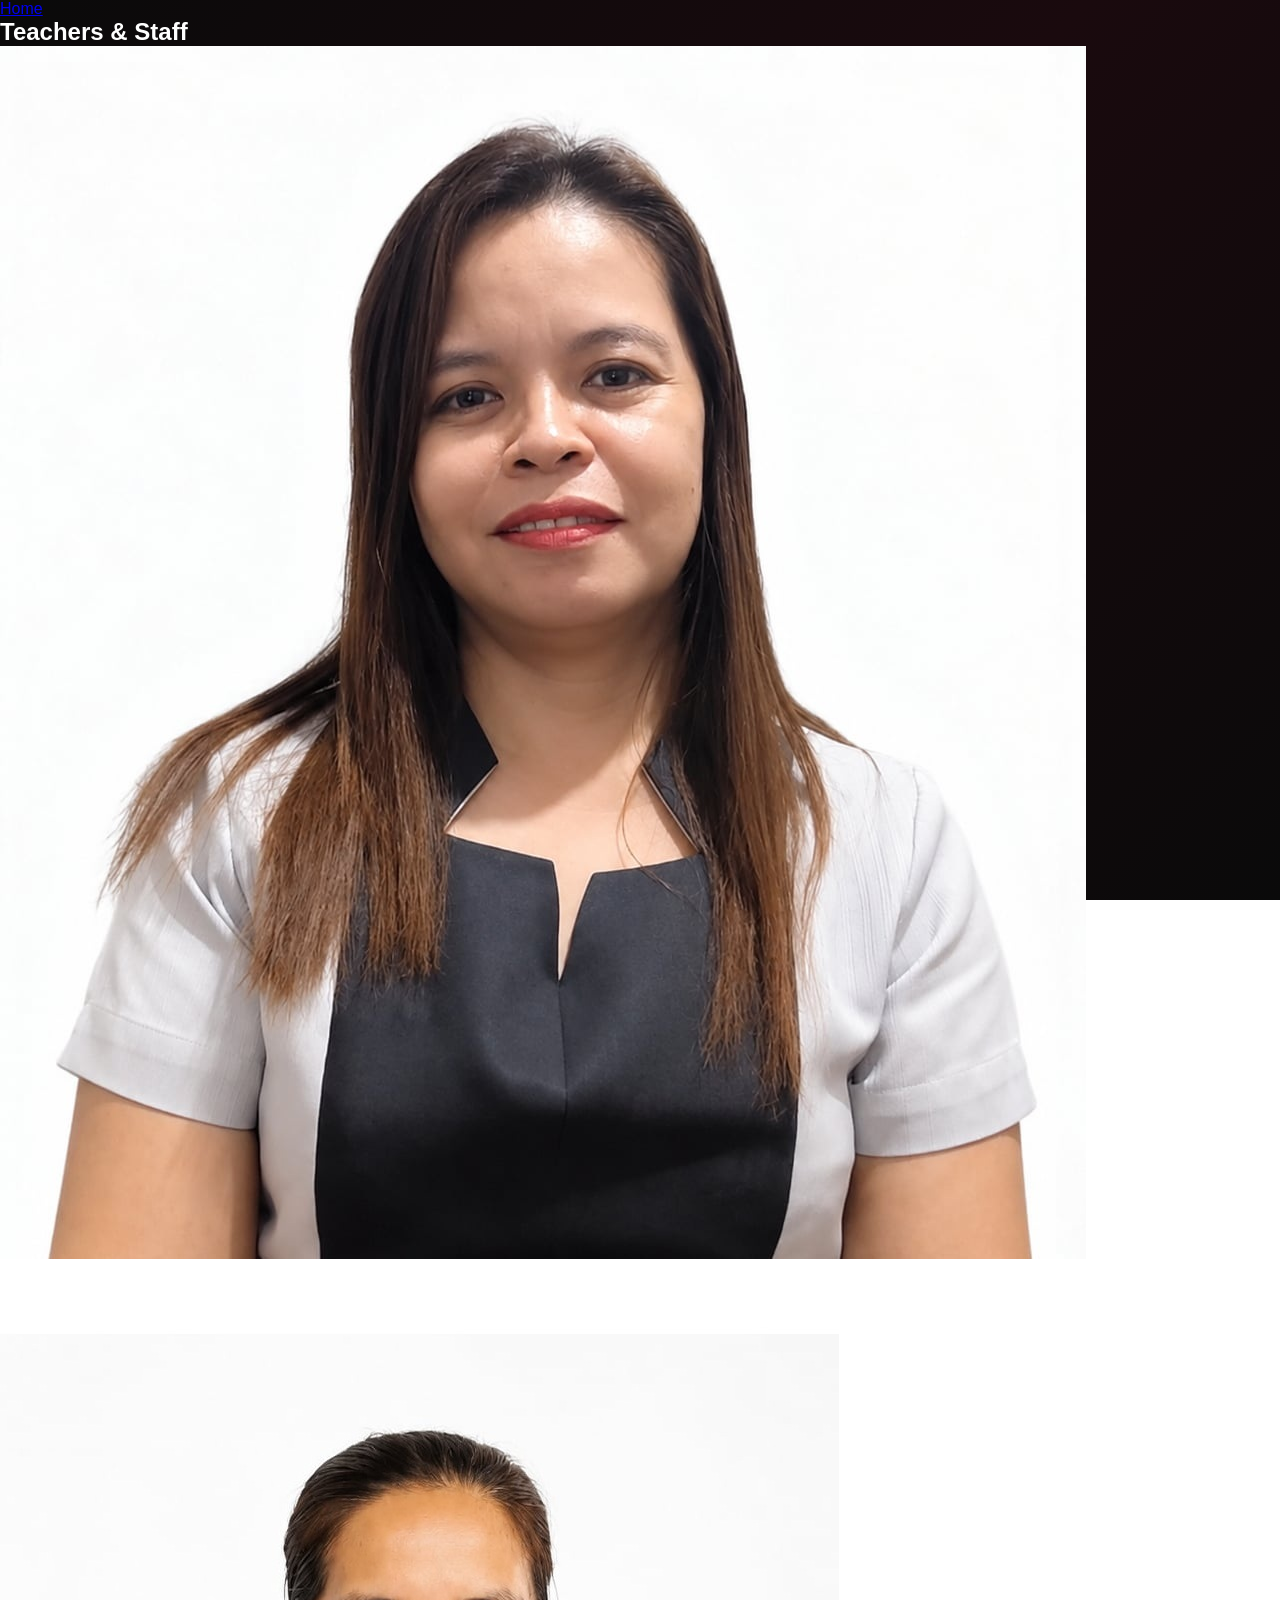
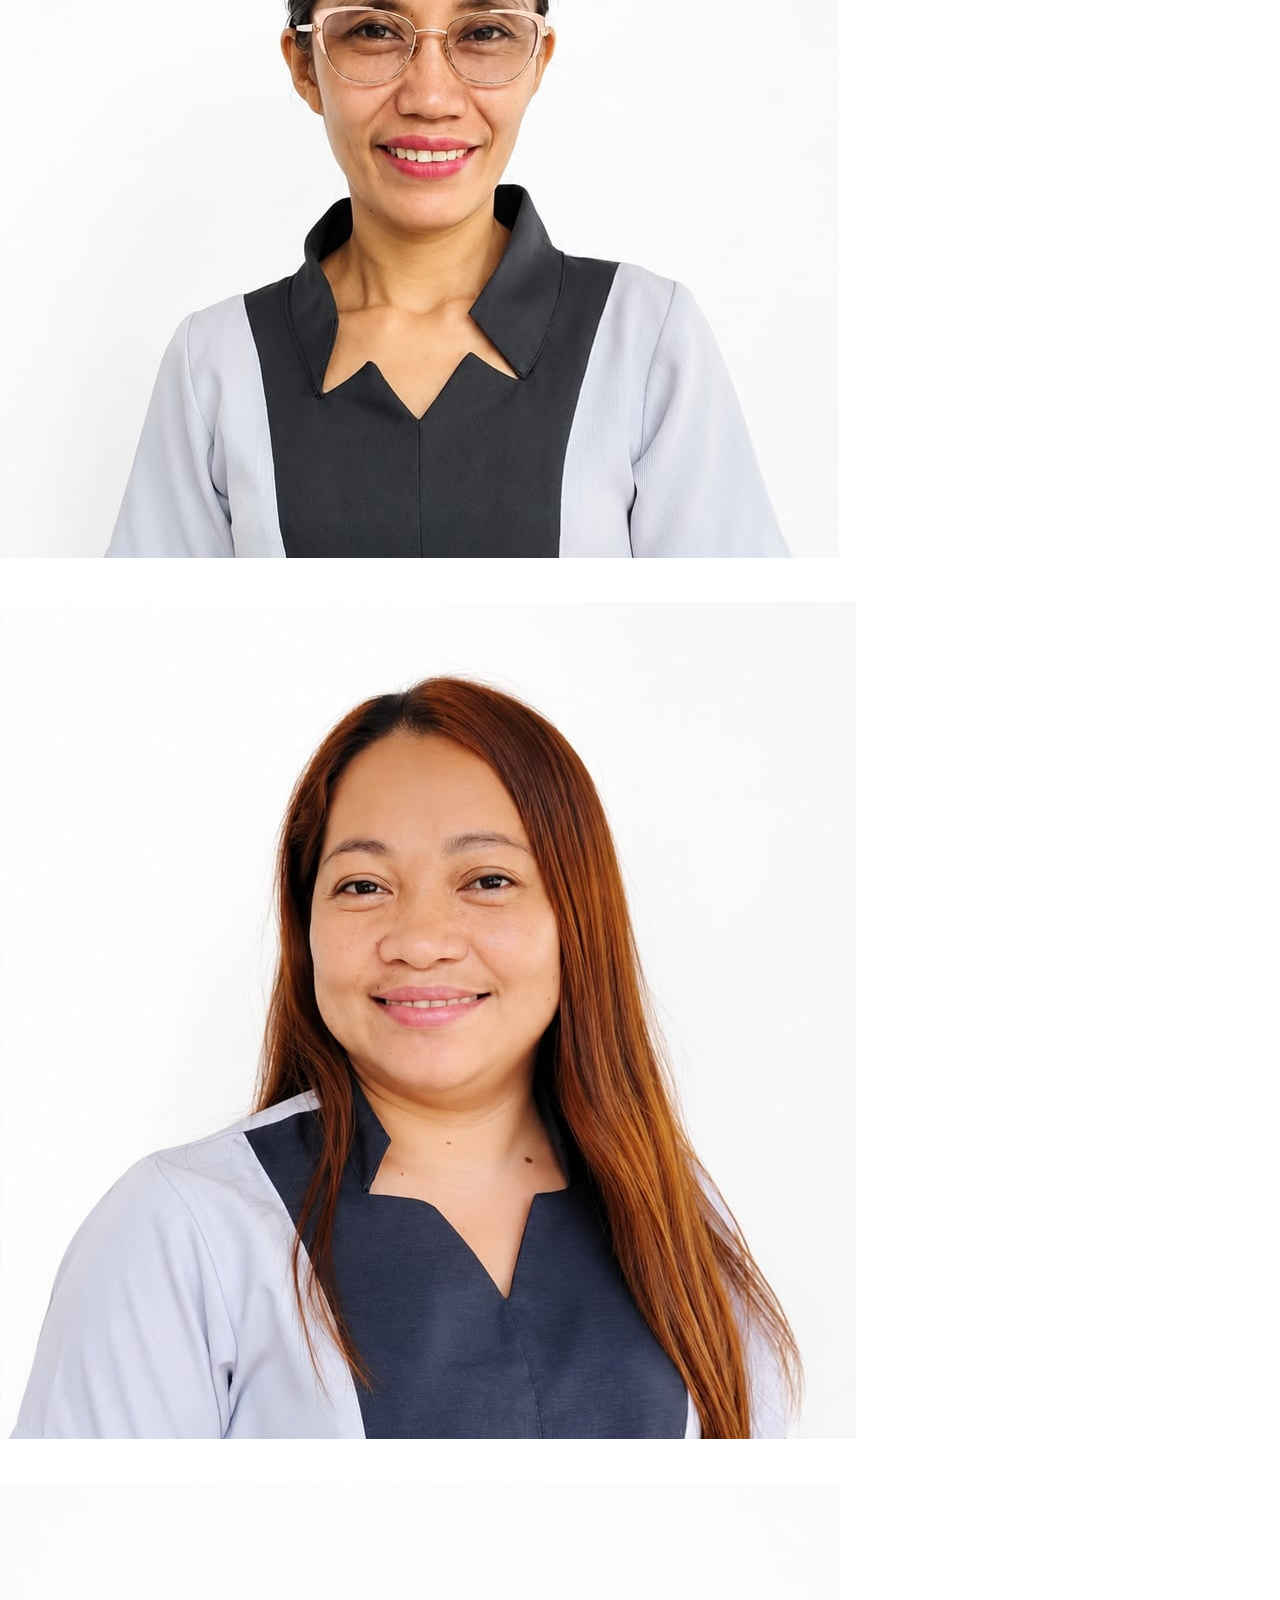
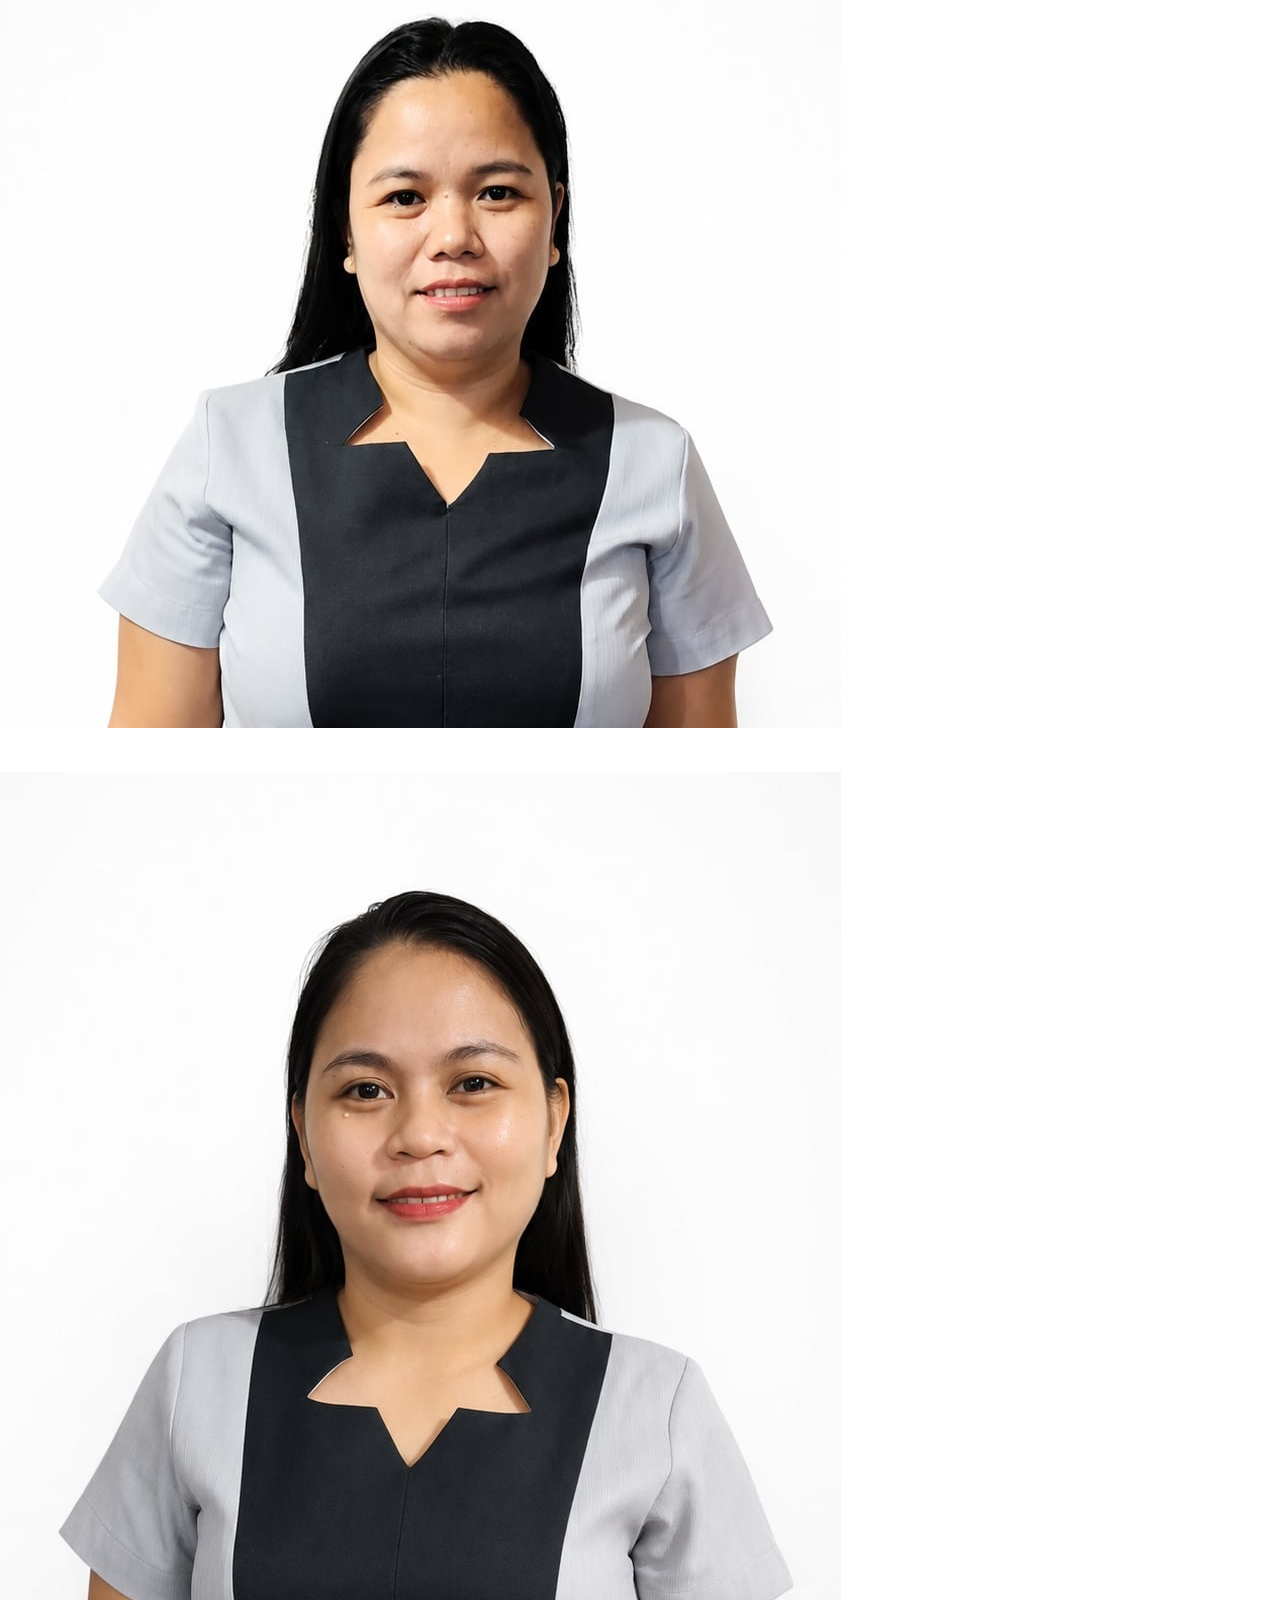
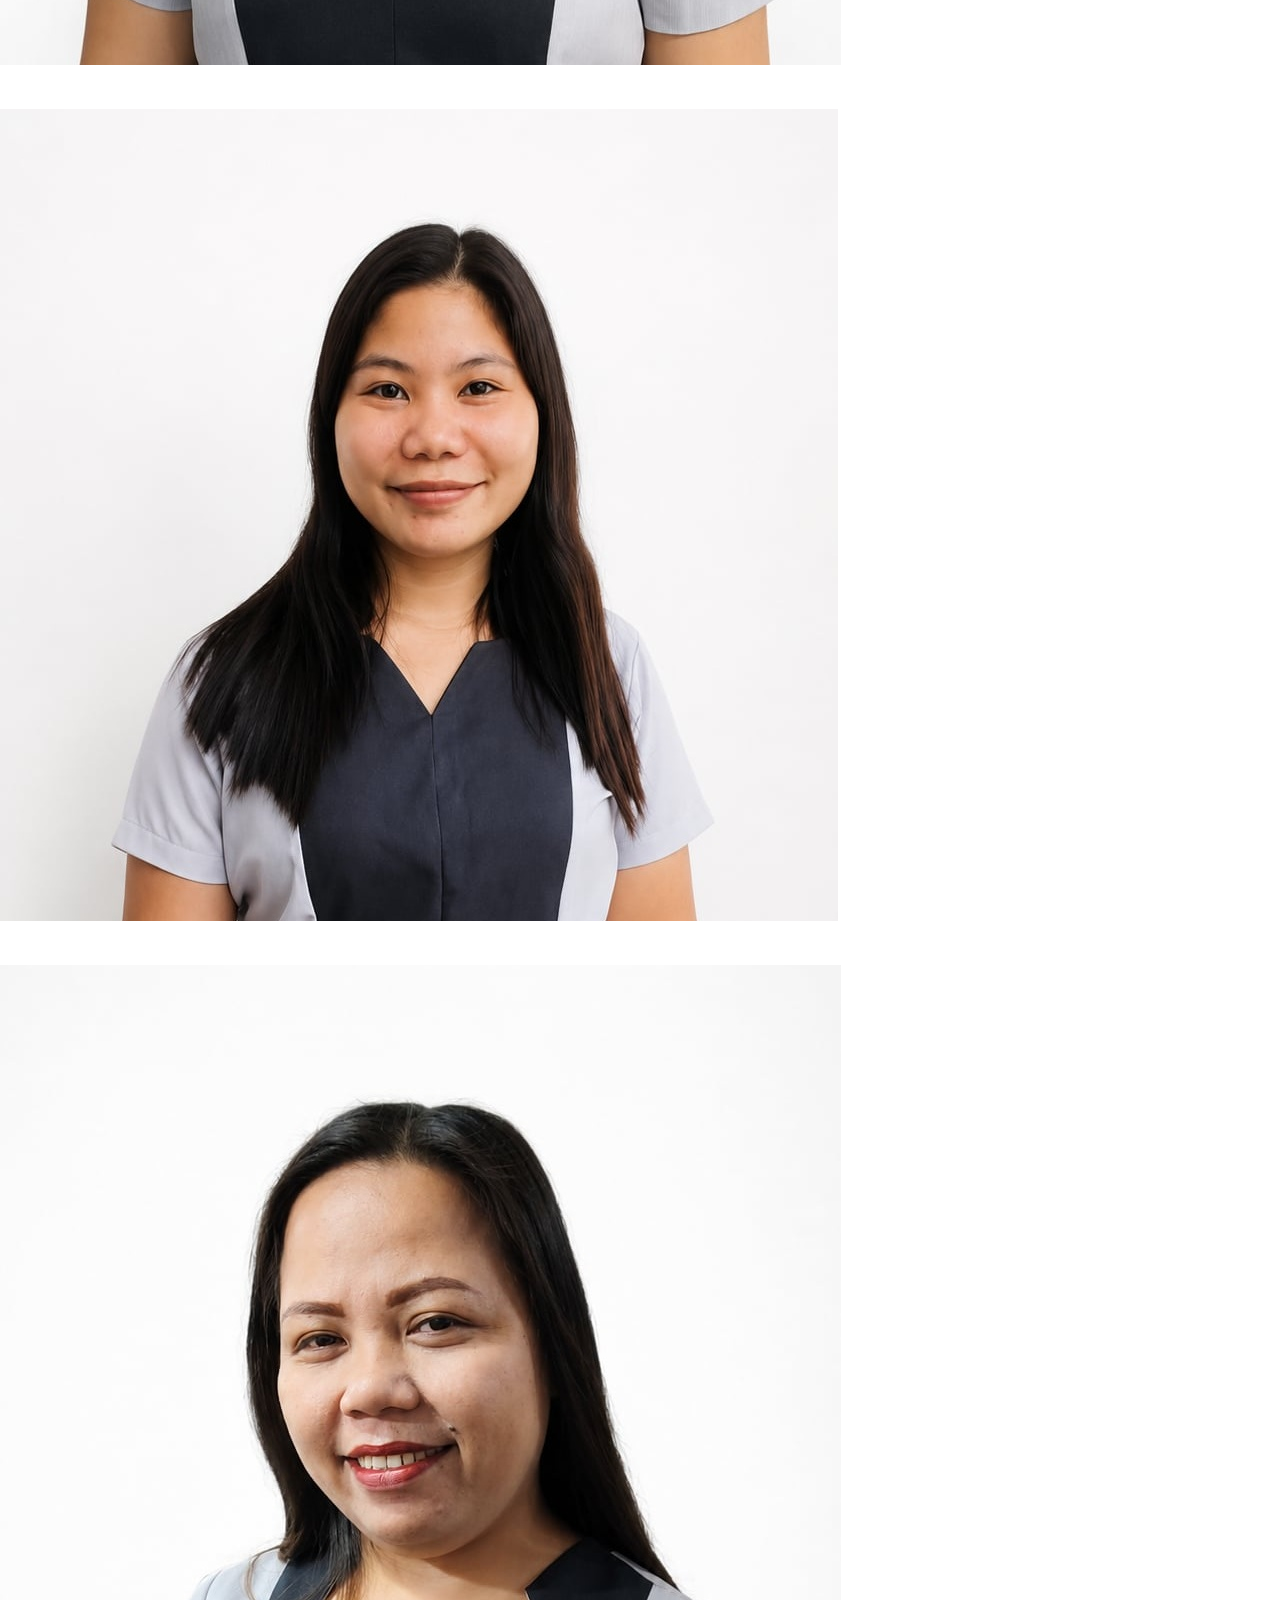
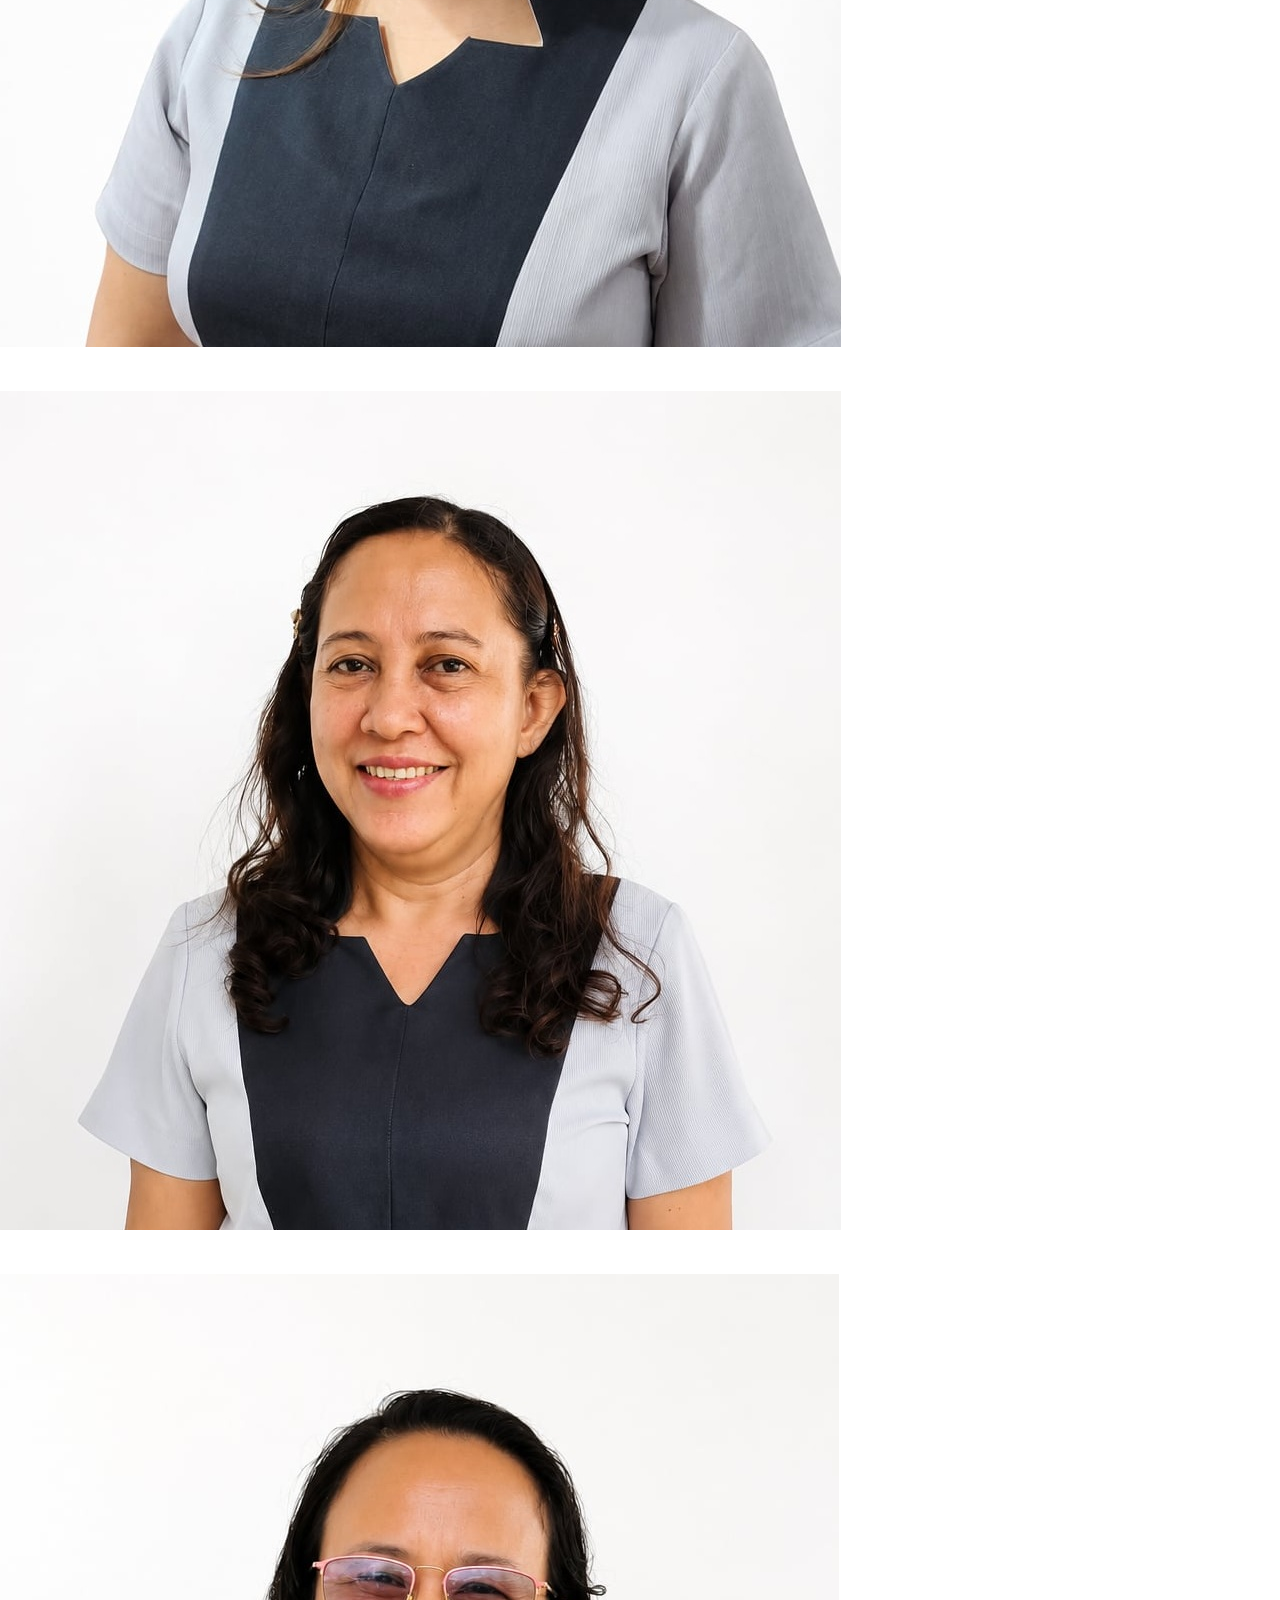
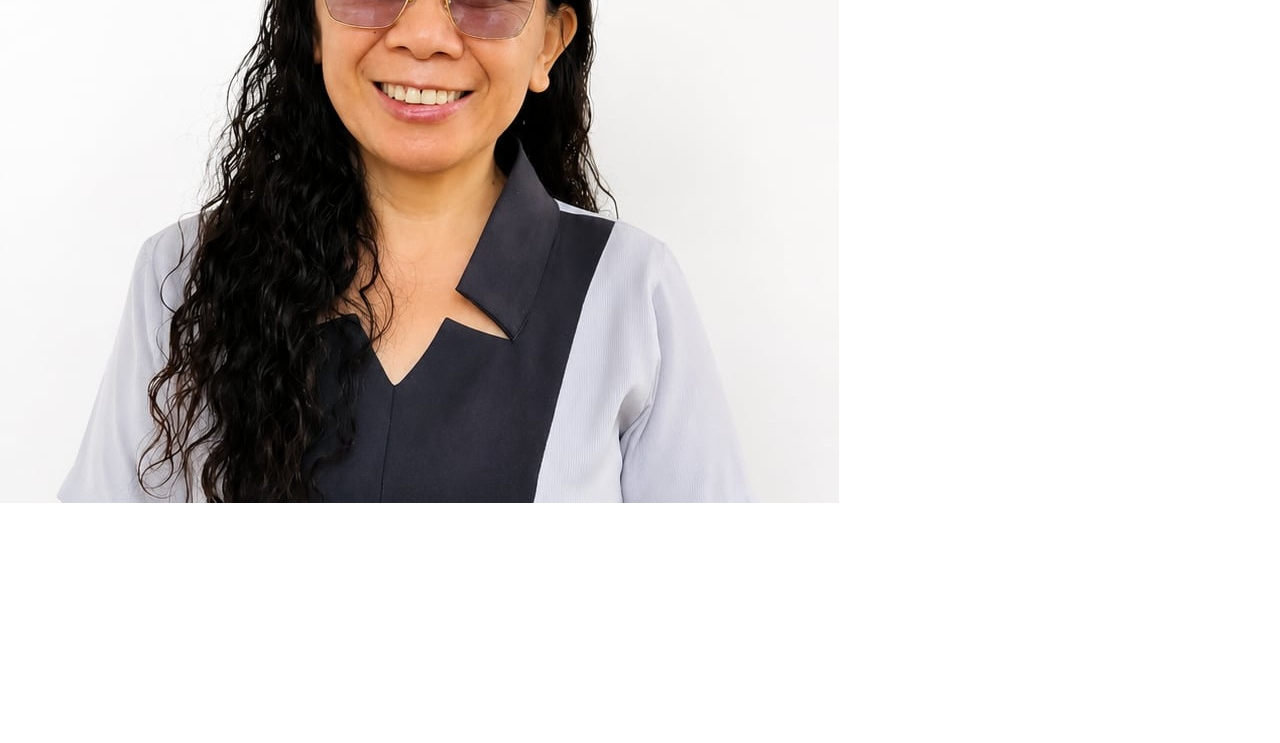
<file: about.html>
<!DOCTYPE html>
<html>

<head>
    <title>About Our School</title>
    <link rel="stylesheet" href="style.css">
</head>

<body>
    <a href="index.html" class="home-button">Home</a>

    <h2 class="teachers-title">Teachers & Staff</h2>

    <!-- PRINCIPAL -->

    <div class="principal-container">

        <div class="teacher principal">
            <img src="principal.jpg" alt="Principal">

            <h3>Janice Rose B. Beronas</h3>

            <p>School Principal</p>
        </div>

    </div>


<!-- TEACHERS -->
<div class="teachers">

    <div class="teacher">
        <img src="Kinder 1.jpg" alt="Kinder 1">
        <h3>Loven R. Nano</h3>
        <p>Kinder 1 Teacher</p>
    </div>

    <div class="teacher">
        <img src="Kinder 2.jpg" alt="Kinder2">
        <h3>Janice G. Baldicantos</h3>
        <p>Kinder 2 Teacher</p>
    </div>

    <div class="teacher">
        <img src="Grade 1.jpg" alt="Teacher 1">
        <h3>Estephanie V. Perolino</h3>
        <p>Grade 1 Teacher</p>
    </div>

    <div class="teacher">
        <img src="Grade 2.jpg" alt="Teacher 2">
        <h3>Adelfa B. Quilat</h3>
        <p>Grade 2 Teacher</p>
    </div>

    <div class="teacher">
        <img src="Grade 3.jpg" alt="Teacher 3">
        <h3>Sunshine Rose A. Anggot</h3>
        <p>Grade 3 Teacher</p>
    </div>

    <div class="teacher">
        <img src="Grade 4.jpg" alt="Teacher 4">
        <h3>Rotchel D. Alozo</h3>
        <p>Grade 4 Teacher</p>
    </div>

    <div class="teacher">
        <img src="Grade 5.jpg" alt="Teacher 5">
        <h3>Joy E. Lomongo</h3>
        <p>Grade 5 Teacher</p>
    </div>

    <div class="teacher">
        <img src="Grade 6.jpg" alt="Teacher 6">
        <h3>Sandra E. Argod</h3>
        <p>Grade 6 Teacher</p>
    </div>

</div>


<!-- SCHOOL INFORMATION -->

<div class="school-info">

    <div class="info-card">
        <h2>About Our School</h2>

        <p>
            Welcome to Norberto Bana Sr. Mem. SDA Elementary School.
            Our school is committed to providing quality education
            and helping students develop their knowledge, skills,
            character, and values.
        </p>
    </div>


    <div class="info-card">
        <h2>Mission</h2>

        <p>
            Norberto Bana Sr. Memorial SDA Elementary School is an
            Adventist school that prepares students for a useful
            and joy-filled life.
        </p>
    </div>


    <div class="info-card">
        <h2>Vision</h2>

        <p>
            Norberto Bana Sr. Memorial SDA Elementary School is a
            performing school that aims to contribute to pupils'
            achievement and development.
        </p>
    </div>

</div>
</file>
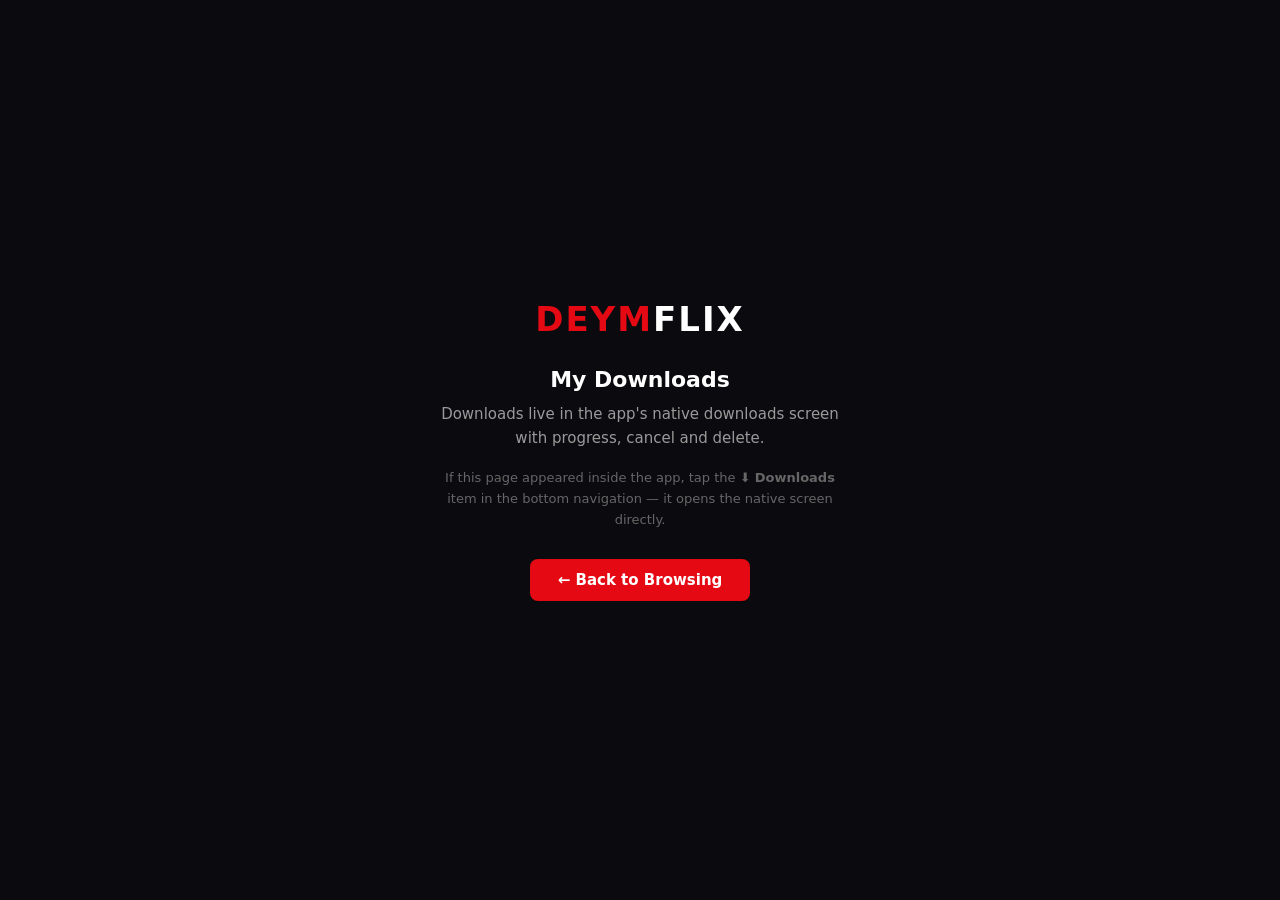
<file: downloads.html>
<!DOCTYPE html>
<html lang="en">
<head>
  <meta charset="UTF-8">
  <meta name="viewport" content="width=device-width, initial-scale=1.0, viewport-fit=cover">
  <title>DEYMFLIX - Downloads</title>
  <link rel="icon" type="image/svg+xml" href="favicon.svg">
  <style>
    * { margin: 0; padding: 0; box-sizing: border-box; }
    body {
      background: #0b0b0f;
      color: #fff;
      font-family: 'Netflix Sans', 'Segoe UI', system-ui, -apple-system, sans-serif;
      min-height: 100vh;
      display: flex;
      flex-direction: column;
      align-items: center;
      justify-content: center;
      padding: 24px;
      text-align: center;
    }
    .logo { font-size: 34px; font-weight: 900; letter-spacing: 2px; color: #e50914; }
    .logo span { color: #fff; }
    h1 { font-size: 22px; margin: 28px 0 10px; }
    p { color: #9a9a9a; font-size: 15px; line-height: 1.6; max-width: 420px; }
    .back {
      margin-top: 28px;
      display: inline-block;
      padding: 12px 28px;
      background: #e50914;
      color: #fff;
      text-decoration: none;
      border-radius: 8px;
      font-weight: 700;
      font-size: 15px;
    }
    .back:hover { background: #c4080f; }
    .hint { margin-top: 18px; font-size: 13px; color: #666; }
  </style>
</head>
<body>
  <div class="logo">DEYM<span>FLIX</span></div>
  <h1>My Downloads</h1>
  <p>Downloads live in the app's native downloads screen with progress, cancel and delete.</p>
  <p class="hint">If this page appeared inside the app, tap the ⬇ <strong>Downloads</strong> item in the bottom navigation — it opens the native screen directly.</p>
  <a class="back" href="index.html">← Back to Browsing</a>
</body>
</html>
</file>
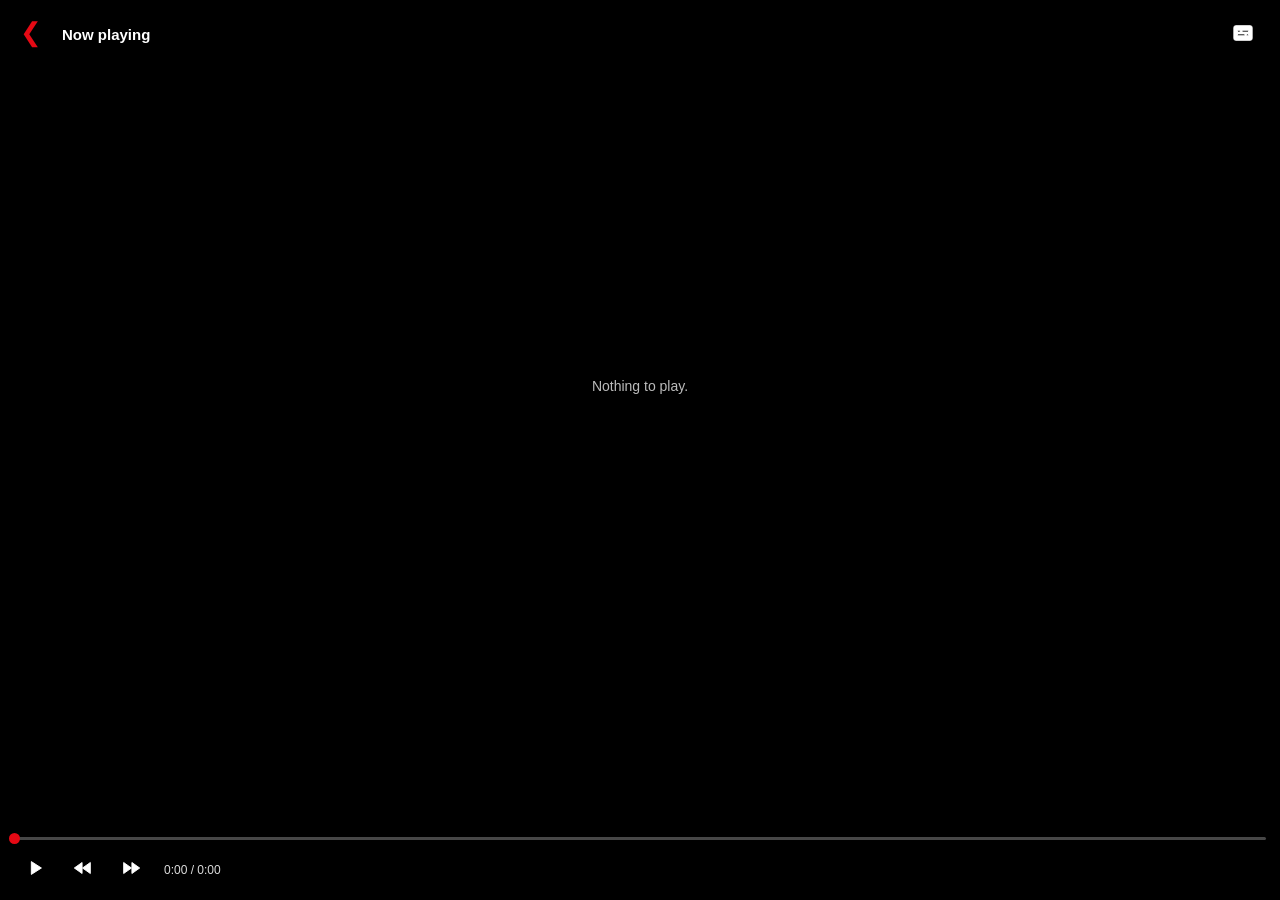
<file: local-player.html>
<!DOCTYPE html>
<html>
<head>
<meta charset="utf-8">
<meta name="viewport" content="width=device-width, initial-scale=1, maximum-scale=1, user-scalable=no">
<title>DEYMFLIX</title>
<style>
  html,body{margin:0;padding:0;background:#000;height:100%;overflow:hidden;font-family:Roboto,Arial,sans-serif;-webkit-user-select:none;user-select:none;-webkit-tap-highlight-color:transparent}
  #vid{position:absolute;top:0;left:0;width:100%;height:100%;background:#000}
  #msg{position:absolute;top:42%;left:0;right:0;text-align:center;color:#bbb;font-size:14px;padding:0 30px;display:none;z-index:4}
  /* SUBTITLE TRACK (mirrors player.html style) */
  #sub{position:absolute;bottom:12%;left:4%;right:4%;text-align:center;color:#fff;font-size:18px;line-height:1.35;
       text-shadow:0 0 4px rgba(0,0,0,.9),0 2px 6px rgba(0,0,0,.9);z-index:3;display:none;pointer-events:none;white-space:pre-wrap}
  /* CONTROL BAR (Netflix-like: auto-hide, red progress) */
  #ctrl{position:absolute;left:0;right:0;bottom:0;z-index:6;padding:0 14px 10px 14px;
        background:linear-gradient(180deg,rgba(0,0,0,0) 0%,rgba(0,0,0,.75) 60%);transition:opacity .3s}
  #ctrl.hidden{opacity:0;pointer-events:none}
  #seekWrap{position:relative;height:18px;margin:6px 0 2px 0}
  #seekTrack{position:absolute;left:0;right:0;top:8px;height:3px;background:rgba(255,255,255,.28);border-radius:2px}
  #seekBuf{position:absolute;left:0;top:8px;height:3px;width:0;background:rgba(255,255,255,.45);border-radius:2px}
  #seekFill{position:absolute;left:0;top:8px;height:3px;width:0;background:#E50914;border-radius:2px}
  #seekDot{position:absolute;top:4px;left:0;width:11px;height:11px;border-radius:50%;background:#E50914;margin-left:-5px}
  #row{display:flex;align-items:center;gap:6px}
  .cbtn{background:none;border:none;color:#fff;padding:8px 10px;cursor:pointer}
  .cbtn svg{width:22px;height:22px;fill:#fff;stroke:#fff}
  #tcode{color:#ddd;font-size:12px;font-variant-numeric:tabular-nums;margin-left:6px}
  #title{position:absolute;top:0;left:0;right:0;z-index:6;padding:14px 16px;display:flex;align-items:center;gap:6px;
         background:linear-gradient(180deg,rgba(0,0,0,.65) 0%,rgba(0,0,0,0) 100%);transition:opacity .3s}
  #title.hidden{opacity:0;pointer-events:none}
  #back{color:#E50914;font-size:26px;padding:2px 14px 6px 4px;cursor:pointer}
  #ttl{color:#fff;font-size:15px;font-weight:bold;white-space:nowrap;overflow:hidden;text-overflow:ellipsis}
  #subsBtn{margin-left:auto}
</style>
</head>
<body>
<video id="vid" playsinline autoplay></video>
<div id="sub"></div>
<div id="title"><span id="back">&#10094;</span><span id="ttl">Now playing</span>
  <button class="cbtn" id="subsBtn" title="Subtitles">
    <svg viewBox="0 0 24 24"><path d="M20 4H4a2 2 0 0 0-2 2v12a2 2 0 0 0 2 2h16a2 2 0 0 0 2-2V6a2 2 0 0 0-2-2zM6 9h5v2H6V9zm0 4h8v2H6v-2zm12 2h-2v-2h2v2zm0-4h-9V9h9v2z"/></svg>
  </button>
</div>
<div id="ctrl">
  <div id="seekWrap">
    <div id="seekTrack"></div><div id="seekBuf"></div><div id="seekFill"></div><div id="seekDot"></div>
  </div>
  <div id="row">
    <button class="cbtn" id="bPlay"><svg id="icPlay" viewBox="0 0 24 24"><path d="M8 5v14l11-7z"/></svg></button>
    <button class="cbtn" id="bRew"><svg viewBox="0 0 24 24"><path d="M11 18V6l-8.5 6 8.5 6zm.5-6l8.5 6V6l-8.5 6z"/></svg></button>
    <button class="cbtn" id="bFwd"><svg viewBox="0 0 24 24"><path d="M13 6v12l8.5-6L13 6zM4 18l8.5-6L4 6v12z"/></svg></button>
    <span id="tcode">0:00 / 0:00</span>
  </div>
</div>
<div id="msg"></div>
<script>
(function(){
  var q = new URLSearchParams(location.search);
  var f = q.get('f') || '';
  var t = q.get('t');
  var s = q.get('s') || '';
  if (t) document.getElementById('ttl').textContent = t;
  var vid = document.getElementById('vid');
  var msg = document.getElementById('msg');
  var ctrl = document.getElementById('ctrl');
  var titleBar = document.getElementById('title');
  var sub = document.getElementById('sub');
  var icPlay = document.getElementById('icPlay');
  var seekFill = document.getElementById('seekFill');
  var seekDot = document.getElementById('seekDot');
  var seekBuf = document.getElementById('seekBuf');
  var seekWrap = document.getElementById('seekWrap');
  var tcode = document.getElementById('tcode');
  var hideTimer = null;
  var subs = [];
  function fail(m){ msg.textContent = m; msg.style.display = 'block'; }
  function fmt(x){
    if (!x || !isFinite(x)) return '0:00';
    var h = Math.floor(x/3600), m = Math.floor((x%3600)/60), sec = Math.floor(x%60);
    var r = m + ':' + (sec<10?'0':'') + sec;
    return h ? (h + ':' + (m<10?'0':'') + r) : r;
  }
  function pad(n){ return (n<10?'0':'') + n; }
  // ---- SRT parsing (same engine idea as the site player) ----
  function srtToCues(txt){
    var out = [];
    var blocks = txt.replace(/\r/g,'').split(/\n\n+/);
    for (var i=0;i<blocks.length;i++){
      var b = blocks[i].split('\n');
      if (b.length < 2) continue;
      var line = b[0].indexOf('-->') === -1 && b[1] && b[1].indexOf('-->') !== -1 ? b[1] : b[0];
      var mm = line.match(/(\d+):(\d+):(\d+)[,.](\d+)\s*-->\s*(\d+):(\d+):(\d+)[,.](\d+)/);
      if (!mm) continue;
      var st = (+mm[1])*3600+(+mm[2])*60+(+mm[3])+(+mm[4])/1000;
      var en = (+mm[5])*3600+(+mm[6])*60+(+mm[7])+(+mm[8])/1000;
      var ti = b.slice(line === b[0] ? 1 : 2).join('\n').trim();
      if (ti) out.push({start:st,end:en,text:ti});
    }
    return out;
  }
  function showSubFor(cur){
    var hit = '';
    for (var i=0;i<subs.length;i++){
      if (cur >= subs[i].start && cur <= subs[i].end){ hit = subs[i].text; break; }
    }
    if (hit){ sub.textContent = hit; sub.style.display = 'block'; }
    else { sub.style.display = 'none'; }
  }
  function loadSub(name){
    if (!name) return;
    var dir = f.substring(0, f.lastIndexOf('/')+1);
    var url = dir + name;
    var xhr = new XMLHttpRequest();
    xhr.open('GET', url, true);
    xhr.onload = function(){
      if (xhr.status !== 200 && xhr.status !== 0){ return; }
      subs = srtToCues(xhr.responseText);
    };
    xhr.onerror = function(){};
    try { xhr.send(); } catch(e){}
  }
  // ---- controls ----
  function showBars(){
    ctrl.classList.remove('hidden');
    titleBar.classList.remove('hidden');
    if (hideTimer) clearTimeout(hideTimer);
    hideTimer = setTimeout(function(){
      ctrl.classList.add('hidden');
      titleBar.classList.add('hidden');
    }, 3500);
  }
  function syncPlayIcon(){ icPlay.innerHTML = vid.paused ? '<path d="M8 5v14l11-7z"/>' : '<path d="M6 19h4V5H6v14zm8-14v14h4V5h-4z"/>'; }
  function updateUi(){
    var d = vid.duration || 0, c = vid.currentTime || 0;
    var pct = d ? (c/d*100) : 0;
    seekFill.style.width = pct + '%';
    seekDot.style.left = pct + '%';
    if (vid.buffered && vid.buffered.length && d){
      seekBuf.style.width = (vid.buffered.end(vid.buffered.length-1)/d*100) + '%';
    }
    tcode.textContent = fmt(c) + ' / ' + fmt(d);
    showSubFor(c);
    syncPlayIcon();
  }
  vid.addEventListener('timeupdate', updateUi);
  vid.addEventListener('progress', updateUi);
  vid.addEventListener('play', syncPlayIcon);
  vid.addEventListener('pause', syncPlayIcon);
  vid.addEventListener('loadedmetadata', updateUi);
  vid.addEventListener('click', function(){ showBars(); vid.paused ? vid.play() : vid.pause(); });
  document.addEventListener('touchstart', showBars, {passive:true});
  document.getElementById('bPlay').addEventListener('click', function(e){ e.stopPropagation(); showBars(); vid.paused ? vid.play() : vid.pause(); });
  document.getElementById('bRew').addEventListener('click', function(e){ e.stopPropagation(); showBars(); vid.currentTime = Math.max(0, vid.currentTime-10); });
  document.getElementById('bFwd').addEventListener('click', function(e){ e.stopPropagation(); showBars(); vid.currentTime = Math.min(vid.duration||0, vid.currentTime+10); });
  function seekFromEvent(e){
    var r = seekWrap.getBoundingClientRect();
    var x = (e.touches && e.touches[0] ? e.touches[0].clientX : e.clientX) - r.left;
    var p = Math.max(0, Math.min(1, x/r.width));
    if (vid.duration) vid.currentTime = p * vid.duration;
    showBars();
  }
  seekWrap.addEventListener('touchstart', function(e){ e.stopPropagation(); seekFromEvent(e); }, {passive:true});
  seekWrap.addEventListener('touchmove', function(e){ e.stopPropagation(); seekFromEvent(e); }, {passive:true});
  seekWrap.addEventListener('click', function(e){ e.stopPropagation(); seekFromEvent(e); });
  document.getElementById('back').addEventListener('click', function(e){
    e.stopPropagation();
    try { DeymflixLocal.exitPlayer(); } catch(err) { try { history.back(); } catch(err2) {} }
  });
  document.addEventListener('contextmenu', function(e){ e.preventDefault(); });
  // ---- boot ----
  if (!f) { fail('Nothing to play.'); return; }
  vid.src = f;
  var p = vid.play();
  if (p && p.catch) { p.catch(function(){}); }
  showBars();
  vid.addEventListener('error', function(){ fail('Cannot play this file. Try deleting the download and getting it again.'); });
  if (s) loadSub(s);
})();
</script>
</body>
</html>
</file>
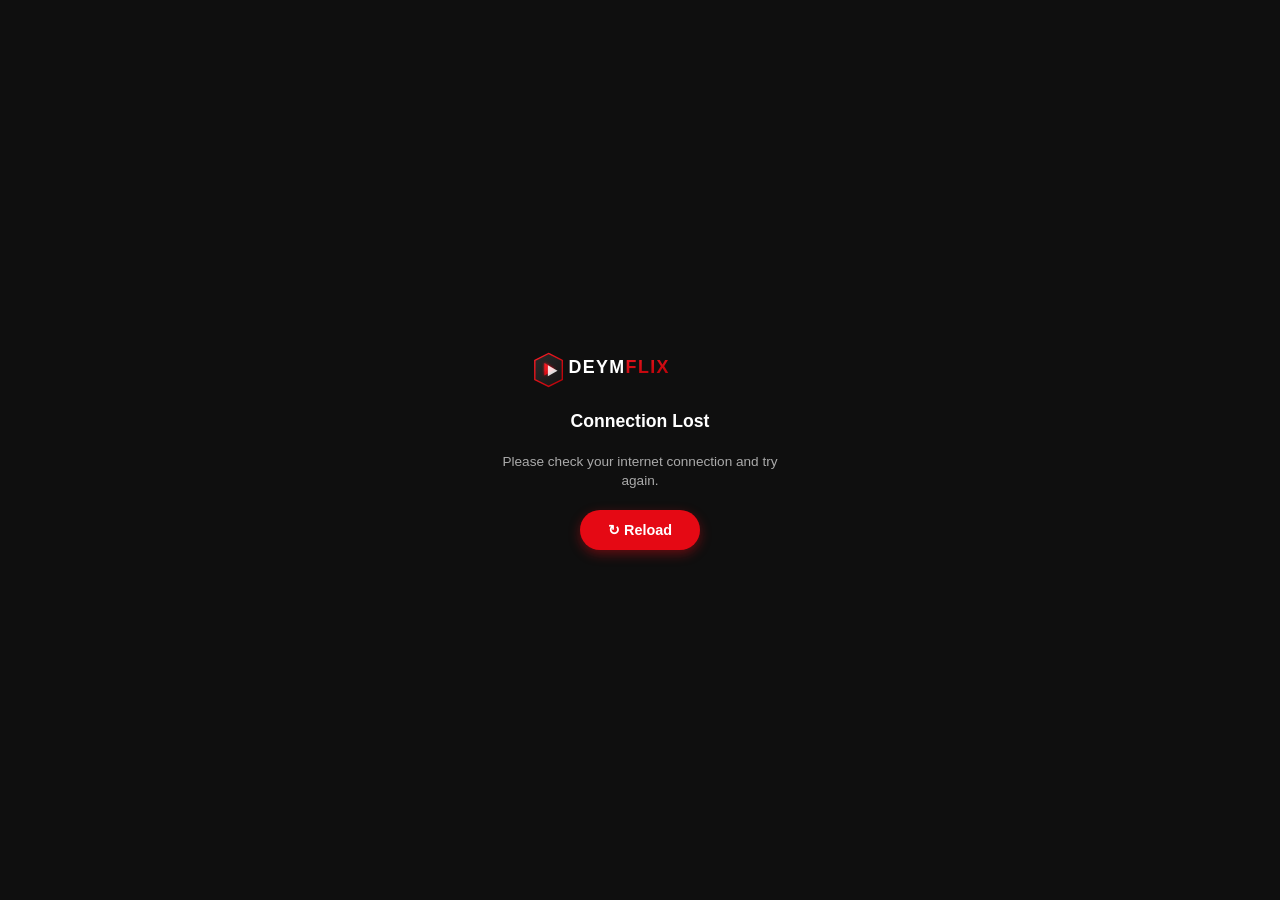
<file: offline.html>
<!DOCTYPE html>
<html lang="en">
<head>
  <meta name="74a509398cabeaaa6833cd7523c2c195c6e3aabd" content="74a509398cabeaaa6833cd7523c2c195c6e3aabd" />
  <meta name="referrer" content="no-referrer-when-downgrade" />
  <meta charset="UTF-8">
  <meta name="viewport" content="width=device-width, initial-scale=1.0, maximum-scale=1.0, user-scalable=no, viewport-fit=cover">
  <title>DEYMFLIX - Offline</title>
  <style>
    * {
      box-sizing: border-box;
      margin: 0;
      padding: 0;
      font-family: -apple-system, BlinkMacSystemFont, "Segoe UI", Roboto, Helvetica, Arial, sans-serif;
      user-select: none;
    }

    body {
      background-color: #0f0f0f;
      color: #ffffff;
      height: 100vh;
      display: flex;
      flex-direction: column;
      justify-content: center;
      align-items: center;
      text-align: center;
      padding: 20px;
    }

    .offline-container {
      display: flex;
      flex-direction: column;
      align-items: center;
      gap: 20px;
      max-width: 300px;
    }

    .site-logo-svg {
      width: 220px;
      height: auto;
    }

    .error-title {
      font-size: 1.1rem;
      font-weight: 700;
      color: #ffffff;
    }

    .error-desc {
      font-size: 0.85rem;
      color: #aaaaaa;
      line-height: 1.4;
    }

    .reload-btn {
      background-color: #e50914;
      color: #ffffff;
      border: none;
      padding: 12px 28px;
      border-radius: 25px;
      font-size: 0.9rem;
      font-weight: bold;
      cursor: pointer;
      box-shadow: 0 4px 12px rgba(229, 9, 20, 0.4);
      transition: background-color 0.2s ease;
    }

    .reload-btn:active {
      background-color: #ff0f1b;
    }
  </style>
</head>
<body>

  <div class="offline-container">
    <svg xmlns="http://www.w3.org/2000/svg" viewBox="0 0 320 60" class="site-logo-svg">
      <defs>
        <linearGradient id="deymRed" x1="0%" y1="0%" x2="100%" y2="100%">
          <stop offset="0%" stop-color="#ff1e27"/>
          <stop offset="100%" stop-color="#b30006"/>
        </linearGradient>
        <linearGradient id="deymDark" x1="0%" y1="0%" x2="100%" y2="100%">
          <stop offset="0%" stop-color="#2a2a2a"/>
          <stop offset="100%" stop-color="#141414"/>
        </linearGradient>
        <filter id="glow" x="-20%" y="-20%" width="140%" height="140%">
          <feGaussianBlur stdDeviation="2" result="blur"/>
          <feComposite in="SourceGraphic" in2="blur" operator="over"/>
        </filter>
      </defs>

      <g transform="translate(5, 5)">
        <path d="M 22 0 L 42 10 L 42 38 L 22 48 L 2 38 L 2 10 Z" fill="url(#deymDark)" stroke="url(#deymRed)" stroke-width="2"/>
        <path d="M 16 14 L 31 23 L 16 32 Z" fill="url(#deymRed)" filter="url(#glow)"/>
        <path d="M 21 17 L 35 25 L 21 33 Z" fill="#ffffff" opacity="0.85"/>
      </g>

      <text x="56" y="34" font-family="-apple-system, BlinkMacSystemFont, 'Segoe UI', Roboto, sans-serif" font-weight="900" font-size="26" letter-spacing="2" fill="#ffffff">
        DEYM<tspan fill="url(#deymRed)">FLIX</tspan>
      </text>
    </svg>

    <div class="error-title">Connection Lost</div>
    <div class="error-desc">Please check your internet connection and try again.</div>

    <button class="reload-btn" onclick="retryConnection()">↻ Reload</button>
  </div>

  <script src="security.js"></script>
  <script>
    function retryConnection() {
      window.location.href = "https://deymflix.eu.cc/index.html";
    }
  </script>
</body>
</html>
</file>
<file: style.css>
:root {
  --bg-dark: #0f0f0f;
  --vh: 1vh; /* Updated dynamically via JS for iOS */
  --card-bg: #181818;
  --primary-red: #e50914;
  --primary-red-hover: #ff0f1b;
  --text-main: #ffffff;
  --text-muted: #aaaaaa;
  --border-color: #262626;
}

* {
  box-sizing: border-box;
  margin: 0;
  padding: 0;
  font-family: -apple-system, BlinkMacSystemFont, "Segoe UI", Roboto, Helvetica, Arial, sans-serif;
  -webkit-tap-highlight-color: transparent;
  user-select: none;
}

.top-picks-scroll,
.horizontal-scroll,
.reels-horizontal-scroll {
  user-select: auto;
}

body {
  background-color: var(--bg-dark);
  color: var(--text-main);
  padding-bottom: calc(40px + env(safe-area-inset-bottom, 0px));
  overflow-x: hidden;
}

/* PC MODE ONLY: subtle dark red tint across the site (mobile stays neutral dark) */
@media (min-width: 769px) {
  body {
    background: linear-gradient(135deg, #0a0a0a 0%, #1a0a0e 50%, #0a0a0a 100%) fixed;
  }
}

/* TOP NAVIGATION HEADER BASE */
.top-nav {
  position: absolute;
  top: 0;
  left: 0;
  width: 100%;
  padding: calc(16px + env(safe-area-inset-top, 0px)) 32px 16px 32px;
  display: flex;
  flex-wrap: nowrap;
  align-items: center;
  justify-content: space-between;
  gap: 20px;
  z-index: 1000;
  background: linear-gradient(180deg, rgba(10, 10, 10, 0.98) 0%, rgba(10, 10, 10, 0.8) 70%, transparent 100%);
  pointer-events: auto;
}

.brand-logo-link {
  display: flex;
  align-items: center;
  gap: 10px;
  text-decoration: none;
  z-index: 1001;
  cursor: pointer;
  flex-shrink: 0;
}

.brand-logo-img {
  height: 40px;
  width: 40px;
  object-fit: contain;
  display: block;
  filter: drop-shadow(0 2px 6px rgba(0,0,0,0.8));
}

.brand-title-text {
  font-size: 1.6rem;
  font-weight: 900;
  color: #ffffff !important;
  letter-spacing: 1px;
  text-transform: uppercase;
  line-height: 1;
  display: inline-block;
  text-shadow: 0 2px 8px rgba(0,0,0,0.9);
}

.brand-title-text .highlight-red {
  color: var(--primary-red) !important;
}

.header-request-btn {
  background: rgba(229, 9, 20, 0.25) !important;
  color: #ffffff !important;
  border: 1.5px solid var(--primary-red) !important;
  padding: 8px 20px;
  border-radius: 20px;
  font-size: 0.88rem;
  font-weight: 700;
  cursor: pointer !important;
  white-space: nowrap;
  backdrop-filter: blur(8px);
  -webkit-backdrop-filter: blur(8px);
  box-shadow: 0 0 10px rgba(229, 9, 20, 0.3);
  transition: all 0.2s ease;
  flex-shrink: 0;
}

.header-request-btn:hover {
  background: var(--primary-red) !important;
  border-color: var(--primary-red) !important;
  box-shadow: 0 0 15px rgba(229, 9, 20, 0.6);
}

/* Nav spacer for centering search on desktop */
.nav-spacer {
  flex: 1;
  display: none;
}

@media (min-width: 1024px) {
  .nav-spacer {
    display: block;
  }
}

.search-overlay-bar {
  position: relative;
  flex: 1;
  max-width: 650px;
  margin: 0 auto;
  z-index: 900;
}

.search-input-wrapper {
  background: rgba(25, 25, 25, 0.7);
  backdrop-filter: blur(12px);
  -webkit-backdrop-filter: blur(12px);
  border: 1px solid rgba(255, 255, 255, 0.12);
  border-radius: 20px;
  display: flex;
  align-items: center;
  padding: 8px 18px;
  width: 100%;
}

.search-input-wrapper input {
  background: transparent;
  border: none;
  outline: none;
  color: #ffffff;
  font-size: 0.92rem;
  width: 100%;
}

.search-input-wrapper input::placeholder {
  color: #a0a0a0;
}

.search-suggestions-box {
  position: absolute;
  top: 100%;
  left: 0;
  right: 0;
  margin-top: 6px;
  background: rgba(20, 20, 20, 0.95);
  backdrop-filter: blur(15px);
  -webkit-backdrop-filter: blur(15px);
  border: 1px solid var(--border-color);
  border-radius: 12px;
  overflow: hidden;
  box-shadow: 0 10px 25px rgba(0,0,0,0.8);
  z-index: 1000;
}

.suggestion-item {
  display: flex;
  align-items: center;
  gap: 12px;
  padding: 10px 14px;
  cursor: pointer;
  border-bottom: 1px solid rgba(255, 255, 255, 0.05);
  transition: background 0.2s ease;
}

.suggestion-item:last-child {
  border-bottom: none;
}

.suggestion-item:hover {
  background: rgba(229, 9, 20, 0.2);
}

.suggestion-item img {
  width: 32px;
  height: 48px;
  object-fit: cover;
  border-radius: 4px;
}

.suggestion-title {
  font-size: 0.85rem;
  font-weight: 700;
  color: #ffffff;
  white-space: nowrap;
  overflow: hidden;
  text-overflow: ellipsis;
}

#home-sections-wrapper.hide-for-search {
  display: none !important;
}

/* HERO BILLBOARD CAROUSEL */
.hero-wrapper {
  position: relative;
  width: 100%;
  height: 58vh;
  max-height: 560px;
  background: #000000;
  overflow: hidden;
  margin-top: 0px;
}

.hero-carousel-track {
  display: flex;
  width: 100%;
  height: 100%;
  overflow-x: auto;
  scroll-snap-type: x mandatory;
  scroll-behavior: smooth;
  scrollbar-width: none;
  -webkit-overflow-scrolling: touch;
}

.hero-carousel-track::-webkit-scrollbar {
  display: none;
}

.hero-slide-item {
  flex: 0 0 100%;
  width: 100%;
  height: 100%;
  scroll-snap-align: start;
  scroll-snap-stop: always;
  position: relative;
  cursor: pointer;
}

.hero-backdrop-img {
  width: 100%;
  height: 100%;
  object-fit: cover;
  object-position: center 20%;
  display: block;
}

.hero-fade-overlay {
  position: absolute;
  inset: 0;
  background: linear-gradient(180deg, rgba(15,15,15,0.1) 0%, rgba(15,15,15,0.5) 60%, var(--bg-dark) 100%);
  pointer-events: none;
}

.hero-details-container {
  position: absolute;
  bottom: 24px;
  left: 24px;
  right: 24px;
  z-index: 10;
  pointer-events: none;
}

.hero-title-text {
  font-size: 2.2rem;
  font-weight: 800;
  margin-bottom: 12px;
  text-shadow: 0 2px 10px rgba(0,0,0,0.9);
}

.hero-action-btn {
  background: var(--primary-red);
  color: #ffffff;
  border: none;
  padding: 10px 24px;
  border-radius: 20px;
  font-weight: bold;
  font-size: 0.9rem;
  box-shadow: 0 4px 12px rgba(229, 9, 20, 0.4);
  cursor: pointer;
  pointer-events: auto;
  transition: background 0.2s ease;
}

.hero-action-btn:hover {
  background: var(--primary-red-hover);
}


/* CONTENT SECTIONS & WRAPPERS */
.content-section {
  padding: 0 20px 28px 20px;
}

.category-main-wrapper {
  padding-top: 100px;
}

.section-header-flex {
  display: flex;
  align-items: center;
  justify-content: space-between;
  width: 100%;
  margin-bottom: 16px;
}

.section-header-title {
  font-size: 1.2rem;
  font-weight: 800;
  color: #ffffff;
  margin-bottom: 0;
}

.see-all-link {
  color: #e50914;
  text-decoration: none;
  font-size: 0.82rem;
  font-weight: 700;
  background: rgba(229, 9, 20, 0.12);
  border: 1px solid rgba(229, 9, 20, 0.4);
  padding: 4px 12px;
  border-radius: 16px;
  transition: all 0.2s ease;
  white-space: nowrap;
  margin-left: auto;
}

.see-all-link:hover {
  background: #e50914;
  color: #ffffff;
  box-shadow: 0 0 10px rgba(229, 9, 20, 0.5);
}

/* HORIZONTAL SCROLL CONTAINERS */
.top-picks-scroll,
.horizontal-scroll,
.reels-horizontal-scroll {
  display: flex;
  gap: 14px;
  overflow-x: auto;
  scrollbar-width: none;
  padding-bottom: 8px;
  cursor: grab;
}

.top-picks-scroll:active,
.horizontal-scroll:active,
.reels-horizontal-scroll:active {
  cursor: grabbing;
}

.top-picks-scroll::-webkit-scrollbar,
.horizontal-scroll::-webkit-scrollbar,
.reels-horizontal-scroll::-webkit-scrollbar { 
  display: none; 
}

/* CARD BASES */
.top-picks-scroll .poster-card,
.horizontal-scroll .poster-card,
.poster-card {
  flex: 0 0 140px;
  width: 140px;
  height: 210px;
}

.reels-horizontal-scroll .reel-thumb-card {
  flex: 0 0 130px;
  width: 130px;
  height: 210px;
}

.poster-card,
.reel-thumb-card {
  position: relative;
  background: var(--card-bg);
  border-radius: 8px;
  overflow: hidden;
  border: 1px solid var(--border-color);
  display: flex;
  flex-direction: column;
  cursor: pointer;
  transition: transform 0.2s ease, border-color 0.2s ease;
}

.poster-card:hover,
.reel-thumb-card:hover {
  transform: translateY(-4px);
  border-color: var(--primary-red);
}

.poster-card img,
.reel-thumb-img {
  width: 100%;
  height: 100%;
  object-fit: cover;
  display: block;
}

.rank-badge-box {
  position: absolute;
  top: 6px;
  left: 6px;
  background: var(--primary-red);
  color: #ffffff;
  font-weight: 900;
  font-size: 0.7rem;
  padding: 2px 6px;
  border-radius: 4px;
  box-shadow: 0 2px 4px rgba(0,0,0,0.6);
  z-index: 10;
}

.tag-badge-top-right {
  position: absolute;
  top: 6px;
  right: 6px;
  font-size: 0.62rem;
  font-weight: 800;
  padding: 2px 6px;
  border-radius: 4px;
  z-index: 10;
  box-shadow: 0 2px 6px rgba(0, 0, 0, 0.6);
}

.tag-badge-top-right.quality-hd {
  background: rgba(0, 0, 0, 0.85);
  color: var(--primary-red);
  border: 1px solid var(--primary-red);
}

.tag-badge-top-right.quality-complete {
  background: rgba(0, 0, 0, 0.85);
  color: #38ef7d;
  border: 1px solid #38ef7d;
}

.tag-badge-top-right.quality-updated {
  background: rgba(0, 0, 0, 0.85);
  color: #ff9800;
  border: 1px solid #ff9800;
}

.tag-badge-top-right.quality-cam {
  background: rgba(0, 0, 0, 0.85);
  color: #ff9800;
  border: 1px solid #ff9800;
}

.remove-continue-btn {
  position: absolute;
  top: 6px;
  right: 6px;
  background: rgba(0, 0, 0, 0.75);
  color: #ffffff;
  border: 1px solid rgba(255, 255, 255, 0.2);
  width: 24px;
  height: 24px;
  border-radius: 50%;
  font-size: 14px;
  font-weight: bold;
  line-height: 1;
  display: flex;
  align-items: center;
  justify-content: center;
  cursor: pointer;
  z-index: 20;
  transition: all 0.2s ease;
}

.remove-continue-btn:hover {
  background: #e50914;
  border-color: #e50914;
  transform: scale(1.1);
}

.poster-card-overlay,
.reel-overlay-info {
  position: absolute;
  inset: 0;
  background: transparent;
  display: flex;
  flex-direction: column;
  justify-content: flex-end;
  align-items: center;
  padding: 8px;
  z-index: 5;
  text-align: center;
}

.reel-overlay-info {
  justify-content: space-between;
}

.reel-badge-tag {
  align-self: flex-start;
  background: var(--primary-red);
  color: #ffffff;
  font-size: 0.6rem;
  font-weight: 800;
  padding: 2px 6px;
  border-radius: 4px;
}

.poster-card-title,
.reel-thumb-title {
  font-size: 0.75rem;
  font-weight: 700;
  color: #ffffff;
  line-height: 1.25;
  text-align: center;
  display: -webkit-box;
  -webkit-line-clamp: 2;
  line-clamp: 2;
  -webkit-box-orient: vertical;
  overflow: hidden;
  text-shadow:
    -1px -1px 0 #000,
    1px -1px 0 #000,
    -1px 1px 0 #000,
    1px 1px 0 #000,
    0 2px 4px rgba(0, 0, 0, 0.8);
  width: 100%;
}

.category-grid {
  display: grid;
  grid-template-columns: repeat(3, 1fr);
  gap: 10px;
  width: 100%;
}

.category-grid .poster-card,
.category-grid .reel-thumb-card {
  width: 100% !important;
  height: 165px !important;
}

.pagination-wrapper {
  display: flex;
  align-items: center;
  justify-content: center;
  gap: 8px;
  margin-top: 36px;
  padding-bottom: 20px;
}

.page-num-btn,
.page-nav-btn {
  background: #181818;
  color: #ffffff;
  border: 1px solid #262626;
  padding: 8px 14px;
  border-radius: 8px;
  font-size: 0.85rem;
  font-weight: 700;
  cursor: pointer;
  transition: all 0.2s ease;
}

.page-num-btn:hover,
.page-nav-btn:hover:not(.disabled) {
  background: var(--primary-red);
  border-color: var(--primary-red);
}

.page-num-btn.active {
  background: var(--primary-red);
  border-color: var(--primary-red);
  color: #ffffff;
  box-shadow: 0 0 10px rgba(229, 9, 20, 0.5);
}

.page-nav-btn.disabled {
  opacity: 0.4;
  cursor: not-allowed;
}

.request-modal-backdrop {
  position: fixed;
  inset: 0;
  background: rgba(0, 0, 0, 0.85);
  backdrop-filter: blur(5px);
  z-index: 9999;
  display: flex;
  align-items: center;
  justify-content: center;
  padding: 20px;
}

.request-modal-content {
  background: var(--card-bg);
  border: 1px solid var(--border-color);
  border-radius: 12px;
  padding: 24px;
  width: 100%;
  max-width: 400px;
  position: relative;
  box-shadow: 0 10px 30px rgba(0,0,0,0.8);
}

.close-modal-btn {
  position: absolute;
  top: 12px;
  right: 16px;
  font-size: 1.5rem;
  color: var(--text-muted);
  cursor: pointer;
}

.toast-notification {
  position: fixed;
  bottom: -60px;
  left: 50%;
  transform: translateX(-50%);
  background-color: rgba(20, 20, 20, 0.95);
  color: #ffffff;
  border: 1px solid var(--primary-red);
  padding: 8px 18px;
  border-radius: 20px;
  font-size: 0.8rem;
  font-weight: 600;
  z-index: 9999;
  transition: bottom 0.3s cubic-bezier(0.175, 0.885, 0.32, 1.275);
  pointer-events: none;
}

.toast-notification.show {
  bottom: 25px;
}

/* MOBILE MODE ADJUSTMENTS - FORCE LOGO LEFT, REQUEST RIGHT, SEARCH BELOW */
@media (max-width: 768px) {
  .top-nav {
    padding: 12px 16px !important;
    display: flex !important;
    flex-wrap: wrap !important;
    align-items: center !important;
    justify-content: space-between !important;
  }

  /* 1. LOGO AND SITE TITLE -> LEFT */
  .brand-logo-link {
    order: 1 !important;
    margin-right: auto !important;
    display: flex !important;
    align-items: center !important;
  }

  .brand-logo-img {
    height: 36px;
    width: 36px;
  }

  .brand-title-text {
    font-size: 1.45rem;
  }

  /* 2. ONLINE BADGE -> RIGHT (same row as logo) */
  .online-count-badge {
    order: 2 !important;
    margin-left: auto !important;
    margin-right: 10px !important;
  }

  /* 3. SEARCH BAR -> FULL WIDTH BELOW */
  .search-overlay-bar {
    order: 3 !important;
    flex: 0 0 100% !important;
    margin-top: 8px !important;
    max-width: 100% !important;
  }

  /* Hide nav-spacer on mobile */
  .nav-spacer {
    display: none !important;
  }

  .content-section {
    padding: 0 12px 24px 12px;
  }

  .category-main-wrapper {
    padding-top: 135px !important;
  }

  .category-grid {
    grid-template-columns: repeat(3, 1fr) !important;
    gap: 8px !important;
  }

  .category-grid .poster-card,
  .category-grid .reel-thumb-card {
    height: 160px !important;
  }

  .tag-badge-top-right {
    font-size: 0.55rem;
    padding: 1px 4px;
    top: 4px;
    right: 4px;
  }

  .rank-badge-box {
    font-size: 0.6rem;
    padding: 1px 4px;
    top: 4px;
    left: 4px;
  }

  .poster-card-title,
  .reel-thumb-title {
    font-size: 0.68rem;
    line-height: 1.15;
  }
}

/* PC & DESKTOP ENLARGED SCALING (min-width: 1024px) */
@media (min-width: 1024px) {
  .top-nav {
    flex-wrap: nowrap !important;
    padding: 18px 48px;
  }

  .brand-logo-img {
    height: 46px;
    width: 46px;
  }

  .brand-title-text {
    font-size: 1.85rem;
  }

  .header-request-btn {
    padding: 10px 24px;
    font-size: 0.95rem;
    border-radius: 24px;
  }

  .search-overlay-bar {
    flex: 0 1 500px !important;
    margin: 0 auto !important;
    max-width: 500px !important;
  }

  .search-input-wrapper {
    padding: 10px 22px;
    border-radius: 28px;
  }

  .search-input-wrapper input {
    font-size: 0.98rem;
  }

  .category-main-wrapper {
    padding-top: 110px !important;
  }

  .content-section {
    padding: 0 48px 48px 48px;
  }

  .section-header-title {
    font-size: 1.75rem;
  }

  .see-all-link {
    font-size: 0.95rem;
    padding: 6px 16px;
    border-radius: 20px;
  }

  .top-picks-scroll .poster-card,
  .horizontal-scroll .poster-card,
  .poster-card {
    flex: 0 0 190px !important;
    width: 190px !important;
    height: 285px !important;
  }

  .reels-horizontal-scroll .reel-thumb-card {
    flex: 0 0 175px !important;
    width: 175px !important;
    height: 285px !important;
  }

  .top-picks-scroll,
  .horizontal-scroll,
  .reels-horizontal-scroll {
    gap: 22px !important;
    overflow-x: auto !important;
    -webkit-overflow-scrolling: touch !important;
    scroll-behavior: smooth !important;
  }

  .rank-badge-box {
    font-size: 0.9rem;
    padding: 4px 10px;
  }

  .tag-badge-top-right {
    font-size: 0.78rem;
    padding: 4px 10px;
  }

  .reel-badge-tag {
    font-size: 0.72rem;
    padding: 3px 8px;
  }

  .poster-card-title,
  .reel-thumb-title {
    font-size: 0.85rem;
    line-height: 1.25;
  }

  .category-grid {
    grid-template-columns: repeat(auto-fill, minmax(185px, 1fr)) !important;
    gap: 24px !important;
  }

  .category-grid .poster-card {
    height: 300px !important;
  }

  .category-grid.reels-grid-mode {
    grid-template-columns: repeat(auto-fill, minmax(170px, 1fr)) !important;
  }

  .category-grid.reels-grid-mode .reel-thumb-card {
    height: 300px !important;
  }

  .page-num-btn,
  .page-nav-btn {
    padding: 10px 18px;
    font-size: 0.98rem;
    border-radius: 10px;
  }
}

/* REQUEST MODAL STYLING FIX */
.request-input-group {
  display: flex;
  flex-direction: column;
  gap: 12px;
  margin-top: 16px;
  width: 100%;
  align-items: center;
}

.request-input-group input {
  width: 100%;
  background: #1f1f1f;
  border: 1px solid #333333;
  border-radius: 8px;
  padding: 10px 14px;
  color: #ffffff;
  font-size: 0.9rem;
  outline: none;
  transition: border-color 0.2s ease;
  box-sizing: border-box;
}

.request-input-group input:focus {
  border-color: var(--primary-red);
}

.request-input-group button {
  background: var(--primary-red);
  color: #ffffff;
  border: none;
  border-radius: 20px;
  padding: 10px 32px;
  font-size: 0.9rem;
  font-weight: 700;
  cursor: pointer;
  transition: background 0.2s ease, transform 0.2s ease;
}

.request-input-group button:hover {
  background: var(--primary-red-hover);
  transform: scale(1.03);
}

.request-modal-content h3 {
  color: #ffffff;
  font-size: 1.2rem;
  font-weight: 800;
  margin-bottom: 6px;
}

.request-modal-content p {
  color: var(--text-muted);
  font-size: 0.85rem;
  line-height: 1.4;
}

/* BADGE QUALITY STYLES */
.tag-badge-top-right {
  position: absolute;
  top: 6px;
  right: 6px;
  font-size: 0.62rem;
  font-weight: 800;
  padding: 2px 6px;
  border-radius: 4px;
  z-index: 10;
  box-shadow: 0 2px 6px rgba(0, 0, 0, 0.6);
}

.tag-badge-top-right.quality-hd {
  background: rgba(0, 0, 0, 0.85);
  color: #e50914;
  border: 1px solid #e50914;
}

.tag-badge-top-right.quality-complete {
  background: rgba(0, 0, 0, 0.85);
  color: #38ef7d;
  border: 1px solid #38ef7d;
}

.tag-badge-top-right.quality-updated {
  background: rgba(0, 0, 0, 0.85);
  color: #ff9800;
  border: 1px solid #ff9800;
}

.tag-badge-top-right.quality-trailer {
  background: rgba(0, 0, 0, 0.85);
  color: #38ef7d;
  border: 1px solid #38ef7d;
}

/* BADGE QUALITY STYLES */
.tag-badge-top-right {
  position: absolute;
  top: 6px;
  right: 6px;
  font-size: 0.62rem;
  font-weight: 800;
  padding: 2px 6px;
  border-radius: 4px;
  z-index: 10;
  box-shadow: 0 2px 6px rgba(0, 0, 0, 0.6);
}

.tag-badge-top-right.quality-hd {
  background: rgba(0, 0, 0, 0.85);
  color: #e50914;
  border: 1px solid #e50914;
}

.tag-badge-top-right.quality-complete {
  background: rgba(0, 0, 0, 0.85);
  color: #38ef7d;
  border: 1px solid #38ef7d;
}

.tag-badge-top-right.quality-updated {
  background: rgba(0, 0, 0, 0.85);
  color: #ff9800;
  border: 1px solid #ff9800;
}

.tag-badge-top-right.quality-trailer {
  background: rgba(0, 0, 0, 0.85);
  color: #38ef7d;
  border: 1px solid #38ef7d;
}

/* NAVBAR HEADER POSITION SWAP */
header, .navbar, .top-nav {
  display: flex !important;
  align-items: center !important;
  gap: 15px !important;
}

/* SEARCH BAR (Moved to the left side of the right controls) */
.search-container, #search-form {
  order: 1 !important;
  margin-left: auto !important;
}

/* REQUEST MOVIE BUTTON (Moved to the far right) */
.request-btn, #btn-request-movie, button[onclick*="openRequestModal"] {
  order: 2 !important;
  margin-left: 0 !important;
}

/* ==========================================================
   SITE FOOTER + DEVELOPER INFO MODAL
   ========================================================== */
.site-footer {
  margin-top: 40px;
  background: linear-gradient(180deg, #141414 0%, #0b0b0b 100%);
  border-top: 1px solid rgba(255, 255, 255, 0.08);
  padding: 34px 20px 20px;
  color: #cccccc;
}

.site-footer-inner {
  max-width: 1100px;
  margin: 0 auto;
  display: flex;
  align-items: center;
  justify-content: space-between;
  gap: 24px;
  flex-wrap: wrap;
}

.footer-logo {
  font-size: 1.35rem;
  font-weight: 900;
  letter-spacing: 2px;
  color: #ffffff;
}

.footer-logo em {
  font-style: normal;
  color: #e50914;
}

.footer-tagline {
  margin-top: 6px;
  font-size: 0.8rem;
  color: #888888;
}

.dev-info-btn {
  display: flex;
  align-items: center;
  gap: 10px;
  background: rgba(255, 255, 255, 0.05);
  border: 1px solid rgba(255, 255, 255, 0.15);
  border-radius: 30px;
  padding: 6px 16px 6px 6px;
  color: #ffffff;
  cursor: pointer;
  transition: border-color 0.2s ease, background 0.2s ease, transform 0.2s ease;
}

.dev-info-btn:hover {
  border-color: #e50914;
  background: rgba(229, 9, 20, 0.12);
  transform: translateY(-1px);
}

.dev-avatar {
  width: 36px;
  height: 36px;
  border-radius: 50%;
  object-fit: cover;
  border: 2px solid rgba(229, 9, 20, 0.7);
}

.dev-info-text {
  display: flex;
  flex-direction: column;
  align-items: flex-start;
  line-height: 1.25;
}

.dev-info-text strong {
  font-size: 0.78rem;
  font-weight: 800;
}

.dev-info-text small {
  font-size: 0.62rem;
  color: #999999;
}

.footer-legal {
  max-width: 1100px;
  margin: 28px auto 0;
  padding-top: 14px;
  border-top: 1px solid rgba(255, 255, 255, 0.07);
  display: flex;
  align-items: center;
  justify-content: center;
  gap: 8px;
  font-size: 0.75rem;
  color: #777777;
  letter-spacing: 0.5px;
  text-align: center;
}

.footer-legal strong {
  color: #aaaaaa;
}

/* Developer Info Modal */
.dev-modal {
  position: fixed;
  inset: 0;
  z-index: 9999;
  background: rgba(0, 0, 0, 0.78);
  display: none;
  align-items: center;
  justify-content: center;
  padding: 20px;
  -webkit-backdrop-filter: blur(4px);
  backdrop-filter: blur(4px);
}

.dev-modal.open {
  display: flex;
  animation: devFadeIn 0.2s ease;
}

.dev-modal-card {
  position: relative;
  background: #181818;
  border: 1px solid rgba(255, 255, 255, 0.12);
  border-radius: 18px;
  padding: 30px 26px 24px;
  width: 310px;
  max-width: 90vw;
  text-align: center;
  color: #ffffff;
  box-shadow: 0 24px 60px rgba(0, 0, 0, 0.75);
  animation: devPopIn 0.25s ease;
}

.dev-modal-close {
  position: absolute;
  top: 10px;
  right: 14px;
  background: transparent;
  border: none;
  color: #aaaaaa;
  font-size: 1.5rem;
  cursor: pointer;
  line-height: 1;
  padding: 4px;
}

.dev-modal-close:hover {
  color: #ffffff;
}

.dev-modal-photo {
  width: 112px;
  height: 112px;
  border-radius: 50%;
  object-fit: cover;
  border: 3px solid #e50914;
  box-shadow: 0 0 0 4px rgba(229, 9, 20, 0.25), 0 10px 26px rgba(0, 0, 0, 0.55);
  margin-bottom: 16px;
}

.dev-modal-name {
  font-size: 1.15rem;
  font-weight: 800;
  margin-bottom: 4px;
}

.dev-modal-role {
  font-size: 0.75rem;
  color: #e50914;
  font-weight: 800;
  letter-spacing: 1px;
  text-transform: uppercase;
  margin-bottom: 12px;
}

.dev-modal-country {
  font-size: 0.88rem;
  color: #dddddd;
  margin-bottom: 12px;
}

.dev-modal-note {
  font-size: 0.78rem;
  color: #999999;
  line-height: 1.5;
}

@keyframes devFadeIn {
  from { opacity: 0; }
  to { opacity: 1; }
}

@keyframes devPopIn {
  from { opacity: 0; transform: scale(0.92) translateY(10px); }
  to { opacity: 1; transform: scale(1) translateY(0); }
}

@media (max-width: 600px) {
  .site-footer-inner {
    justify-content: center;
    text-align: center;
  }

  .footer-brand {
    display: flex;
    flex-direction: column;
    align-items: center;
  }
}

/* ==========================================================
   BOTTOM NAVIGATION BAR (Floating Dock)
   ========================================================== */
.bottom-nav {
  position: fixed;
  bottom: 16px;
  left: 50%;
  transform: translateX(-50%);
  width: calc(100% - 32px);
  max-width: 420px;
  background: rgba(22, 22, 22, 0.75);
  backdrop-filter: blur(20px) saturate(180%);
  -webkit-backdrop-filter: blur(20px) saturate(180%);
  border-radius: 28px;
  border: 1px solid rgba(255, 255, 255, 0.12);
  padding: 6px 0;
  padding-bottom: calc(6px + env(safe-area-inset-bottom, 0px));
  z-index: 9999;
  box-shadow: 0 8px 32px rgba(0, 0, 0, 0.45), inset 0 1px 0 rgba(255, 255, 255, 0.08);
  transition: transform 0.3s ease, opacity 0.3s ease;
}

.bottom-nav-items {
  display: flex;
  justify-content: space-around;
  align-items: center;
  list-style: none;
  margin: 0;
  padding: 0 8px;
}

.bottom-nav-item {
  display: flex;
  flex-direction: column;
  align-items: center;
  justify-content: center;
  gap: 4px;
  padding: 6px 10px;
  border-radius: 12px;
  cursor: pointer;
  transition: all 0.25s ease;
  text-decoration: none;
  color: #888888;
  position: relative;
  min-width: 56px;
}

.bottom-nav-item:hover {
  color: #ffffff;
  background: rgba(255, 255, 255, 0.08);
}

.bottom-nav-item.active {
  color: #e50914;
}

.bottom-nav-item.active::after {
  content: '';
  position: absolute;
  top: -8px;
  left: 50%;
  transform: translateX(-50%);
  width: 20px;
  height: 3px;
  background: #e50914;
  border-radius: 0 0 4px 4px;
}

.bottom-nav-icon {
  display: flex;
  align-items: center;
  justify-content: center;
  line-height: 1;
  transition: transform 0.2s ease;
}

.bottom-nav-icon svg {
  width: 22px;
  height: 22px;
}

.bottom-nav-item:active .bottom-nav-icon {
  transform: scale(0.85);
}

.bottom-nav-label {
  font-size: 0.6rem;
  font-weight: 600;
  letter-spacing: 0.3px;
}

/* Center item - same as other items */
.bottom-nav-item.center-item {
  margin-top: 0;
  padding: 6px 10px;
}

/* Coming Soon Tooltip */
.coming-soon-tooltip {
  position: fixed;
  bottom: 90px;
  left: 50%;
  transform: translateX(-50%);
  background: rgba(18, 18, 18, 0.95);
  border: 1px solid rgba(229, 9, 20, 0.5);
  color: #ffffff;
  padding: 10px 18px;
  border-radius: 12px;
  font-size: 0.82rem;
  font-weight: 600;
  z-index: 10000;
  display: none;
  animation: tooltipFade 0.3s ease;
  box-shadow: 0 4px 15px rgba(0, 0, 0, 0.6);
}

.coming-soon-tooltip.show {
  display: block;
}

@keyframes tooltipFade {
  from { opacity: 0; transform: translateX(-50%) translateY(10px); }
  to { opacity: 1; transform: translateX(-50%) translateY(0); }
}

/* Bookmarks Modal */
.mylist-modal-backdrop {
  position: fixed;
  inset: 0;
  background: rgba(0, 0, 0, 0.85);
  backdrop-filter: blur(5px);
  z-index: 10001;
  display: none;
  align-items: center;
  justify-content: center;
  padding: 20px;
}

.mylist-modal-backdrop.show {
  display: flex;
}

.mylist-modal {
  background: #181818;
  border: 1px solid rgba(255, 255, 255, 0.12);
  border-radius: 16px;
  width: 380px;
  max-width: 95vw;
  max-height: 75vh;
  overflow: hidden;
  box-shadow: 0 20px 50px rgba(0, 0, 0, 0.8);
}

.mylist-modal-header {
  display: flex;
  align-items: center;
  justify-content: space-between;
  padding: 16px 18px;
  border-bottom: 1px solid rgba(255, 255, 255, 0.1);
}

.mylist-modal-header h3 {
  font-size: 1rem;
  font-weight: 800;
  color: #ffffff;
  margin: 0;
}

.mylist-close-btn {
  background: transparent;
  border: none;
  color: #aaaaaa;
  font-size: 1.5rem;
  cursor: pointer;
  line-height: 1;
}

.mylist-close-btn:hover {
  color: #ffffff;
}

.mylist-modal-body {
  overflow-y: auto;
  padding: 12px;
  max-height: calc(75vh - 60px);
}

.mylist-empty {
  text-align: center;
  padding: 40px 20px;
  color: #888888;
  font-size: 0.9rem;
}

.mylist-empty-icon {
  font-size: 2.5rem;
  margin-bottom: 12px;
}

.mylist-grid {
  display: grid;
  grid-template-columns: repeat(3, 1fr);
  gap: 10px;
}

.mylist-item {
  position: relative;
  border-radius: 8px;
  overflow: hidden;
  cursor: pointer;
  aspect-ratio: 2/3;
}

.mylist-item img {
  width: 100%;
  height: 100%;
  object-fit: cover;
  transition: transform 0.2s ease;
}

.mylist-item:hover img {
  transform: scale(1.05);
}

.mylist-item-overlay {
  position: absolute;
  bottom: 0;
  left: 0;
  right: 0;
  display: flex;
  flex-direction: column;
  background: linear-gradient(transparent, rgba(0,0,0,0.9));
  padding: 8px 6px;
}

/* Netflix-style % watched badge (history page) */
.mylist-progress-badge {
  position: absolute;
  top: 6px;
  left: 6px;
  z-index: 2;
  background: rgba(0, 0, 0, 0.85);
  border: 1px solid rgba(255, 255, 255, 0.25);
  color: #ffffff;
  font-size: 0.6rem;
  font-weight: 700;
  letter-spacing: 0.02em;
  padding: 2px 7px;
  border-radius: 10px;
  pointer-events: none;
  text-shadow: 0 1px 2px rgba(0,0,0,0.8);
}

/* Red watch-progress bar under the poster (was referenced in HTML but had no CSS — never visible) */
.mylist-progress {
  position: absolute;
  bottom: 0;
  left: 0;
  height: 3px;
  background: #e50914;
  z-index: 3;
  border-radius: 0 2px 0 0;
  pointer-events: none;
}

.mylist-item-title {
  font-size: 0.65rem;
  font-weight: 700;
  color: #ffffff;
  white-space: nowrap;
  overflow: hidden;
  text-overflow: ellipsis;
}

/* '⟳ Watch Again' pill on finished items in History */
.watch-again-btn {
  display: inline-flex;
  align-items: center;
  gap: 3px;
  margin-bottom: 4px;
  align-self: flex-start;
  padding: 3px 8px;
  font-size: 0.58rem;
  font-weight: 700;
  color: #ffffff;
  background: rgba(229, 9, 20, 0.85);
  border: none;
  border-radius: 10px;
  cursor: pointer;
  transition: background 0.15s ease, transform 0.1s ease;
}

.watch-again-btn:hover {
  background: #e50914;
  transform: scale(1.04);
}

.watch-again-btn:active {
  transform: scale(0.97);
}

.mylist-remove-btn {
  position: absolute;
  top: 4px;
  right: 4px;
  background: rgba(0, 0, 0, 0.7);
  border: none;
  color: #ffffff;
  width: 22px;
  height: 22px;
  border-radius: 50%;
  font-size: 0.7rem;
  cursor: pointer;
  display: flex;
  align-items: center;
  justify-content: center;
  opacity: 0;
  transition: opacity 0.2s ease;
}

.mylist-item:hover .mylist-remove-btn {
  opacity: 1;
}

.mylist-remove-btn:hover {
  background: #e50914;
}

/* iOS 100dvh support - fallback for browsers without dvh */
@supports (height: 100dvh) {
  .hero-wrapper {
    height: 58dvh;
  }
}

/* Online Users Badge - inline in header */
.online-count-badge {
  display: none;
  align-items: center;
  gap: 6px;
  background: rgba(255, 255, 255, 0.08);
  border: 1px solid rgba(255, 255, 255, 0.12);
  border-radius: 20px;
  padding: 5px 12px;
  font-size: 0.75rem;
  font-weight: 600;
  color: #ffffff;
  flex-shrink: 0;
  white-space: nowrap;
}

/* Mobile: badge on right side of same row as logo */
@media (max-width: 768px) {
  .online-count-badge {
    order: 2;
    margin-left: auto;
  }
}

/* PC: badge sits between spacer and search bar */
@media (min-width: 769px) {
  .online-count-badge {
    order: 2;
    margin-right: 12px;
  }
  .search-overlay-bar {
    order: 3;
  }
  .nav-spacer {
    order: 1;
  }
}

.online-dot {
  width: 8px;
  height: 8px;
  background: #00e676;
  border-radius: 50%;
  flex-shrink: 0;
  animation: pulse-dot 2s infinite;
}

@keyframes pulse-dot {
  0%, 100% { opacity: 1; box-shadow: 0 0 0 0 rgba(0, 230, 118, 0.7); }
  50% { opacity: 0.8; box-shadow: 0 0 0 6px rgba(0, 230, 118, 0); }
}

/* Body padding for bottom nav */
body.has-bottom-nav {
  padding-bottom: calc(90px + env(safe-area-inset-bottom, 0px));
}

/* Hide nav bar */
.bottom-nav.hidden {
  transform: translateX(-50%) translateY(calc(100% + 40px));
  opacity: 0;
  pointer-events: none;
}

/* ==========================================================
   REEL WATCH HISTORY (category page, AI Reels mode)
   ========================================================== */
.section-header-left {
  display: flex;
  align-items: center;
  gap: 12px;
  flex-wrap: wrap;
}

.reel-history-btn {
  display: inline-flex;
  align-items: center;
  gap: 6px;
  background: rgba(229, 9, 20, 0.12);
  border: 1px solid rgba(229, 9, 20, 0.5);
  color: #ffffff;
  font-size: 0.78rem;
  font-weight: 700;
  padding: 7px 14px;
  border-radius: 20px;
  cursor: pointer;
  transition: background 0.2s ease, border-color 0.2s ease;
}

.reel-history-btn:hover {
  background: rgba(229, 9, 20, 0.25);
  border-color: #e50914;
}

.reel-history-count {
  display: inline-flex;
  align-items: center;
  justify-content: center;
  min-width: 18px;
  height: 18px;
  padding: 0 5px;
  border-radius: 10px;
  background: #e50914;
  color: #ffffff;
  font-size: 0.68rem;
  font-weight: 800;
  line-height: 1;
}

.reel-history-modal {
  position: fixed;
  inset: 0;
  z-index: 9998;
  background: rgba(0, 0, 0, 0.8);
  display: none;
  align-items: center;
  justify-content: center;
  padding: 20px;
}

.reel-history-modal.open {
  display: flex;
}

.reel-history-card {
  width: 360px;
  max-width: 94vw;
  max-height: 78vh;
  background: #181818;
  border: 1px solid rgba(255, 255, 255, 0.12);
  border-radius: 14px;
  display: flex;
  flex-direction: column;
  overflow: hidden;
  box-shadow: 0 20px 50px rgba(0, 0, 0, 0.7);
}

.reel-history-header {
  display: flex;
  align-items: center;
  justify-content: space-between;
  padding: 14px 16px;
  border-bottom: 1px solid rgba(255, 255, 255, 0.08);
}

.reel-history-header h3 {
  font-size: 0.98rem;
  font-weight: 800;
  color: #ffffff;
  margin: 0;
}

.reel-history-close {
  background: transparent;
  border: none;
  color: #aaaaaa;
  font-size: 1.4rem;
  cursor: pointer;
  line-height: 1;
  padding: 0 2px;
}

.reel-history-close:hover {
  color: #ffffff;
}

.reel-history-list {
  overflow-y: auto;
  padding: 10px 12px 14px;
  display: flex;
  flex-direction: column;
  gap: 8px;
}

.reel-history-empty {
  color: #888888;
  font-size: 0.85rem;
  text-align: center;
  line-height: 1.6;
  padding: 34px 12px;
}

.reel-history-item {
  display: flex;
  align-items: center;
  gap: 10px;
  background: rgba(255, 255, 255, 0.05);
  border: 1px solid rgba(255, 255, 255, 0.1);
  border-radius: 10px;
  padding: 8px;
  cursor: pointer;
  transition: border-color 0.2s ease, background 0.2s ease;
}

.reel-history-item:hover {
  border-color: #e50914;
  background: rgba(229, 9, 20, 0.08);
}

.reel-history-thumb {
  width: 52px;
  height: 52px;
  border-radius: 8px;
  object-fit: cover;
  flex-shrink: 0;
  background: #222222;
}

.reel-history-info {
  flex: 1;
  min-width: 0;
}

.reel-history-title {
  font-size: 0.82rem;
  font-weight: 700;
  color: #ffffff;
  white-space: nowrap;
  overflow: hidden;
  text-overflow: ellipsis;
}

.reel-history-progress-track {
  height: 4px;
  background: rgba(255, 255, 255, 0.15);
  border-radius: 2px;
  margin-top: 6px;
  overflow: hidden;
}

.reel-history-progress-fill {
  height: 100%;
  background: #e50914;
}

.reel-history-pct {
  font-size: 0.68rem;
  color: #aaaaaa;
  margin-top: 4px;
}

.reel-history-remove {
  background: transparent;
  border: none;
  color: #666666;
  font-size: 1.15rem;
  cursor: pointer;
  padding: 4px 6px;
  line-height: 1;
}

.reel-history-remove:hover {
  color: #e50914;
}


/* ============================================
   NETFLIX-STYLE HOVER TRAILER PREVIEW
   PC: hover a poster. Mobile: long-press a poster.
   Expands over the grid — poster sizes and spacing are untouched.
   ============================================ */

/* Base panel styles — OUTSIDE the desktop media query so the mobile
   long-press preview renders too (the old location hid it on phones). */
.hover-preview {
  position: fixed;
  width: 340px;
  border-radius: 10px;
  overflow: hidden;
  background: #141414;
  z-index: 9999;
  opacity: 0;
  pointer-events: none;
  transform: translateY(10px) scale(0.96);
  transition: opacity 0.22s ease, transform 0.22s ease;
  box-shadow: 0 16px 48px rgba(0, 0, 0, 0.85);
  border: 1px solid rgba(255, 255, 255, 0.12);
}

.hover-preview.visible {
  opacity: 1;
  transform: translateY(0) scale(1);
  pointer-events: auto;
}

/* Long-press dim backdrop (mobile) — also blocks accidental taps under the panel */
.hp-backdrop {
  position: fixed;
  inset: 0;
  z-index: 9998;
  background: rgba(0, 0, 0, 0.55);
  opacity: 0;
  pointer-events: none;
  transition: opacity 0.22s ease;
}

.hp-backdrop.visible {
  opacity: 1;
  pointer-events: auto;
}

@media (any-hover: hover) and (any-pointer: fine) and (min-width: 560px) {

  /* Netflix-style floating landscape preview — lives on <body>, NOT inside the card */
  @media (min-width: 560px) {
    .hover-preview { width: 340px; }
  }

  .hover-preview .hp-video {
    position: relative;
    width: 100%;
    aspect-ratio: 16 / 9;
    background: #000;
  }

  .hover-preview .hp-video iframe,
  .hover-preview .hp-video img.hp-fallback {
    position: absolute;
    inset: 0;
    width: 100%;
    height: 100%;
    border: 0;
    object-fit: cover;
    pointer-events: none; /* clicks fall through to the card → player */
  }

  /* speaker toggle over the video (Netflix preview style) */
  .hover-preview .hp-mute-toggle {
    position: absolute;
    top: 8px;
    right: 8px;
    z-index: 3;
    width: 32px;
    height: 32px;
    border-radius: 50%;
    border: 1px solid rgba(255, 255, 255, 0.45);
    background: rgba(0, 0, 0, 0.65);
    color: #fff;
    font-size: 0.85rem;
    line-height: 1;
    cursor: pointer;
    display: flex;
    align-items: center;
    justify-content: center;
    pointer-events: auto; /* the video area itself ignores clicks; this button must not */
    transition: background 0.15s ease, border-color 0.15s ease;
  }

  .hover-preview .hp-mute-toggle:hover {
    background: rgba(0, 0, 0, 0.9);
    border-color: #fff;
  }

  /* info block under the video: title, buttons, meta, genres */
  .hover-preview .hp-info {
    padding: 10px 12px 12px;
    display: flex;
    flex-direction: column;
    gap: 8px;
  }

  .hover-preview .hp-title {
    display: block;
    color: #fff;
    font-size: 0.95rem;
    font-weight: 800;
    text-align: left;
    white-space: nowrap;
    overflow: hidden;
    text-overflow: ellipsis;
  }

  /* round Play / Bookmark buttons — Netflix row-preview style */
  .hover-preview .hp-actions {
    display: flex;
    align-items: center;
    gap: 8px;
  }

  .hover-preview .hp-btn {
    width: 34px;
    height: 34px;
    border-radius: 50%;
    border: 2px solid rgba(255, 255, 255, 0.45);
    background: rgba(20, 20, 20, 0.6);
    color: #fff;
    display: inline-flex;
    align-items: center;
    justify-content: center;
    cursor: pointer;
    transition: background 0.15s ease, border-color 0.15s ease, color 0.15s ease;
    padding: 0;
  }

  .hover-preview .hp-btn:hover {
    background: rgba(255, 255, 255, 0.14);
    border-color: #fff;
  }

  .hover-preview .hp-play {
    background: #fff;
    color: #0b0b0b;
    border-color: #fff;
  }

  .hover-preview .hp-play:hover {
    background: rgba(255, 255, 255, 0.82);
  }

  /* bookmarked state: ✓ replaces +, red accent */
  .hover-preview .hp-bookmark .hp-bm-check { display: none; }
  .hover-preview .hp-bookmark.in-list { border-color: #e50914; color: #e50914; }
  .hover-preview .hp-bookmark.in-list .hp-bm-plus { display: none; }
  .hover-preview .hp-bookmark.in-list .hp-bm-check { display: block; }

  /* match% + year row */
  .hover-preview .hp-meta {
    display: flex;
    align-items: center;
    gap: 10px;
    font-size: 0.72rem;
    color: #d2d2d2;
  }

  .hover-preview .hp-match {
    color: #46d369;
    font-weight: 800;
  }

  .hover-preview .hp-match:empty { display: none; }
  .hover-preview .hp-year:empty { display: none; }

  /* genres row */
  .hover-preview .hp-genres {
    font-size: 0.72rem;
    color: #d2d2d2;
    white-space: nowrap;
    overflow: hidden;
    text-overflow: ellipsis;
  }
  .hover-preview .hp-genres:empty { display: none; }

  /* skeleton text while the trailer resolves */
  .hover-preview .hp-loading {
    position: absolute;
    inset: 0;
    display: flex;
    align-items: center;
    justify-content: center;
    color: #e50914;
    font-size: 0.7rem;
    letter-spacing: 2px;
    text-transform: uppercase;
    animation: hpPulse 1.2s ease-in-out infinite;
  }
  @keyframes hpPulse { 0%, 100% { opacity: 0.35; } 50% { opacity: 1; } }
}

/* ---- MOBILE long-press preview ---- */
/* Suppress iOS's own callout menu (Open in New Tab etc.) during long-press */
.poster-card {
  -webkit-touch-callout: default; /* links keep default elsewhere; cards overridden below */
}
@media (hover: none) and (pointer: coarse) {
  .poster-card {
    -webkit-touch-callout: none;
    -webkit-user-select: none;
    user-select: none;
  }
  /* Slightly tighter info block on small screens */
  .hover-preview .hp-info { padding: 8px 10px 10px; gap: 6px; }
  .hover-preview .hp-title { font-size: 0.85rem; }
  .hover-preview .hp-btn { width: 30px; height: 30px; }
}

/* ── Footer: Android app download button ── */
.footer-app-dl {
  display: flex;
  justify-content: center;
  margin-top: 22px;
}

/* App mode: the user is already IN the app — never advertise the APK */
html.dfx-app .footer-app-dl { display: none !important; }

/* ── APP MODE: Request lives at the bottom of the footer (nav has no room) ── */
.dfx-app-request-btn {
  display: none; /* browser footer stays clean */
}
html.dfx-app .dfx-app-request-btn {
  display: flex;
  align-items: center;
  gap: 14px;
  width: 100%;
  max-width: 1100px;
  margin: 18px auto 0;
  padding: 14px 18px;
  background: #141418;
  border: 1px solid #2A2A30;
  border-radius: 14px;
  color: #fff;
  cursor: pointer;
  text-align: left;
}
html.dfx-app .dfx-app-request-btn svg { width: 26px; height: 26px; stroke: #E50914; flex: 0 0 auto; }
html.dfx-app .dfx-app-request-btn strong { display: block; font-size: 15px; }
html.dfx-app .dfx-app-request-btn small { display: block; color: #9A9A9A; font-size: 12px; margin-top: 2px; }
html.dfx-app .dfx-app-request-btn:active { background: #1E1E24; }

/* Belt-and-braces: also hide the nav Request item if the JS removal didn't run */
html.dfx-app .bottom-nav-item[data-page="request"] { display: none !important; }
/* App-mode pages sit flush at the bottom (no browser chrome to clear) */
html.dfx-app body { padding-bottom: env(safe-area-inset-bottom, 0px) !important; }
.app-dl-btn {
  display: inline-flex;
  align-items: center;
  gap: 11px;
  text-decoration: none;
  color: #ffffff;
  background: linear-gradient(135deg, rgba(229, 9, 20, 0.16), rgba(229, 9, 20, 0.05));
  border: 1px solid rgba(229, 9, 20, 0.45);
  padding: 11px 22px;
  border-radius: 14px;
  transition: transform 0.2s, box-shadow 0.2s, border-color 0.2s;
}
.app-dl-btn:hover {
  transform: translateY(-2px);
  border-color: #e50914;
  box-shadow: 0 10px 28px rgba(229, 9, 20, 0.3);
}
.app-dl-btn svg {
  width: 24px;
  height: 24px;
  fill: #e50914;
  flex: none;
}
.app-dl-text {
  display: flex;
  flex-direction: column;
  line-height: 1.25;
  text-align: left;
}
.app-dl-text strong {
  font-size: 0.92rem;
  letter-spacing: 0.3px;
}
.app-dl-text small {
  font-size: 0.72rem;
  color: #9a9aa3;
}
</file>
